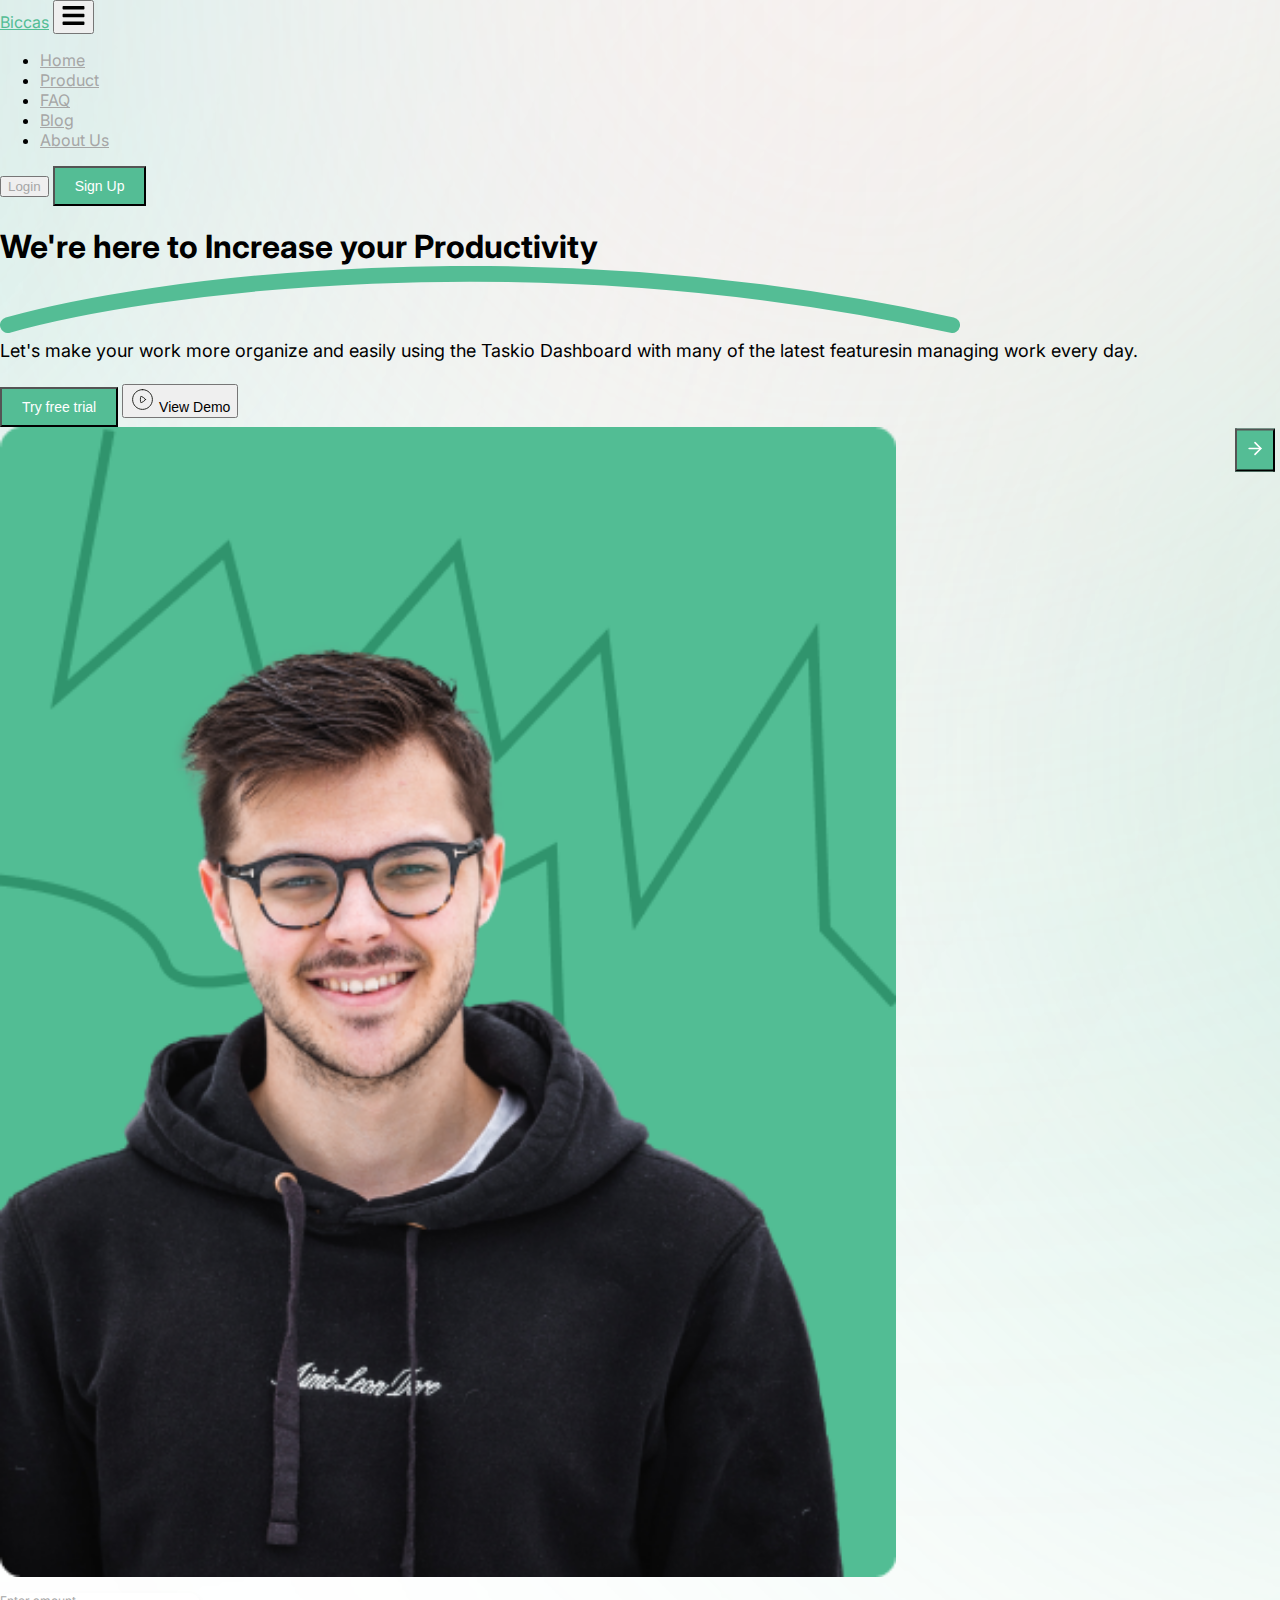
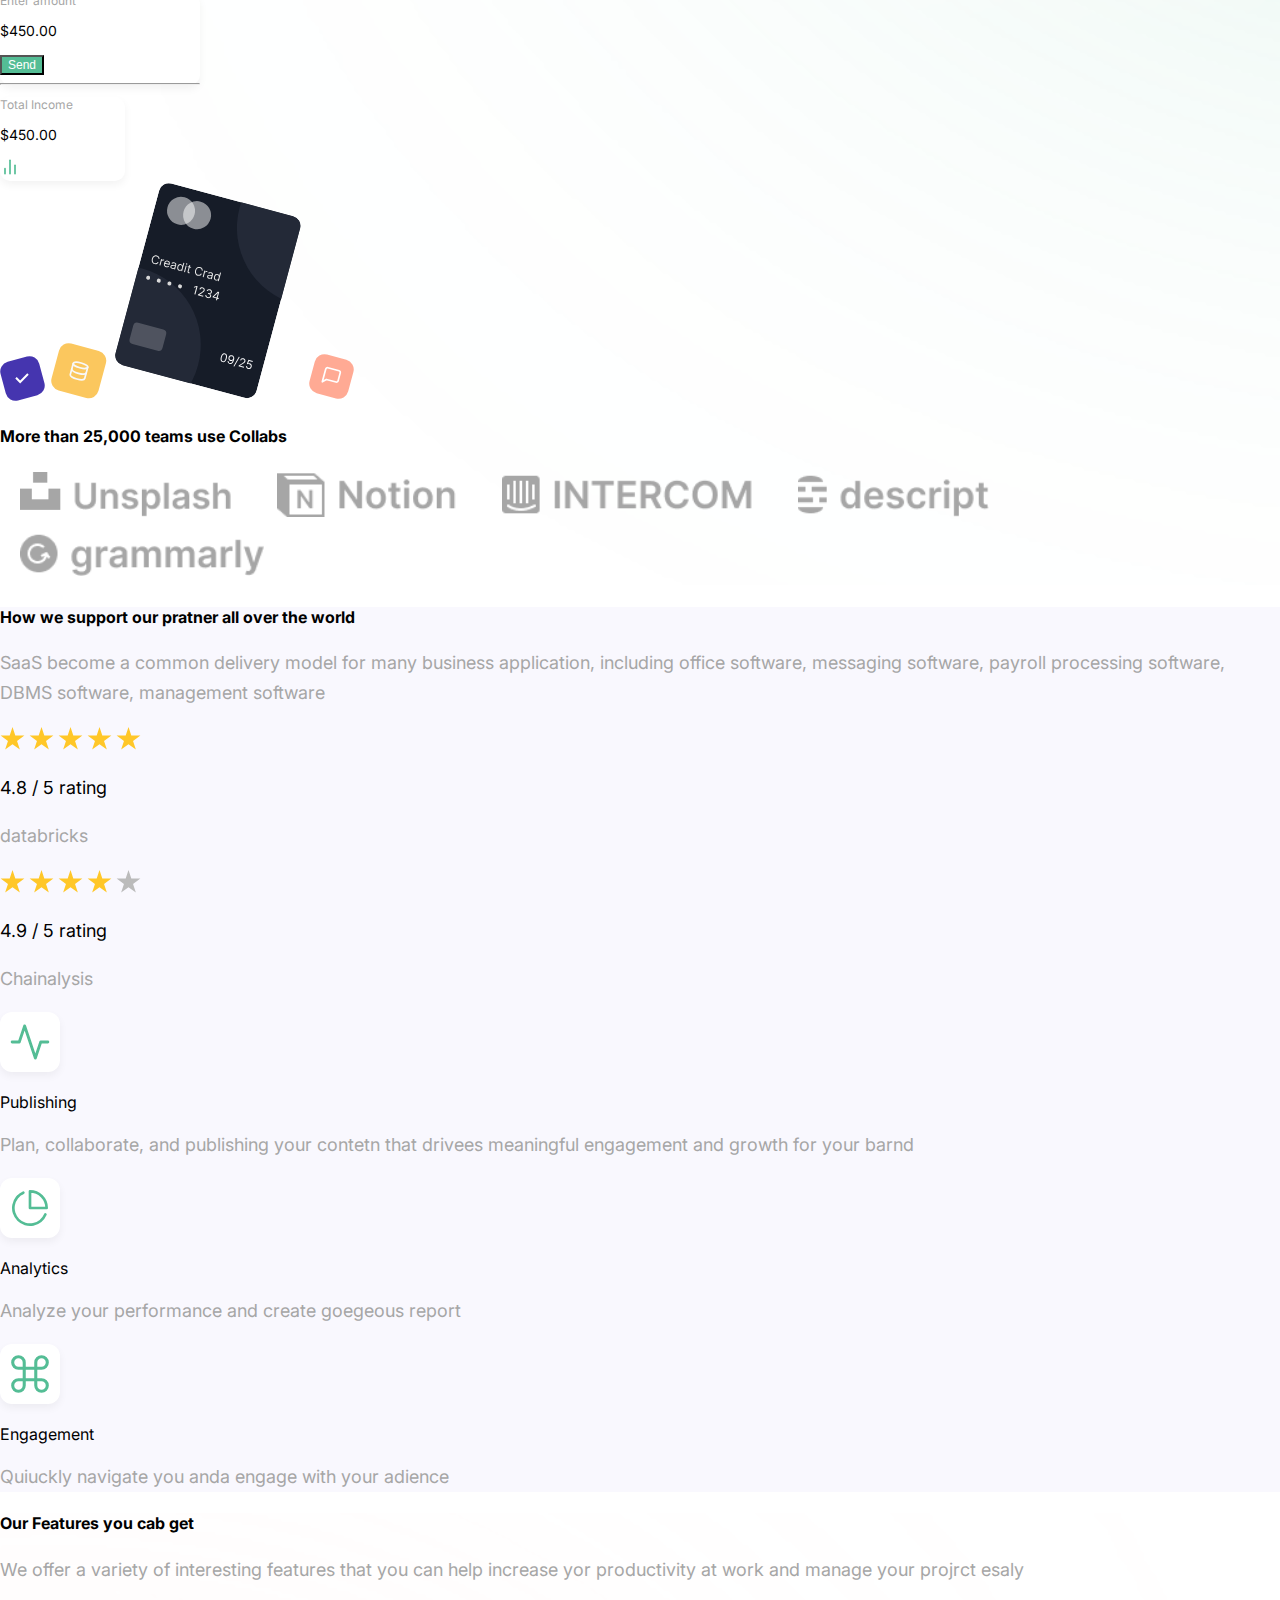
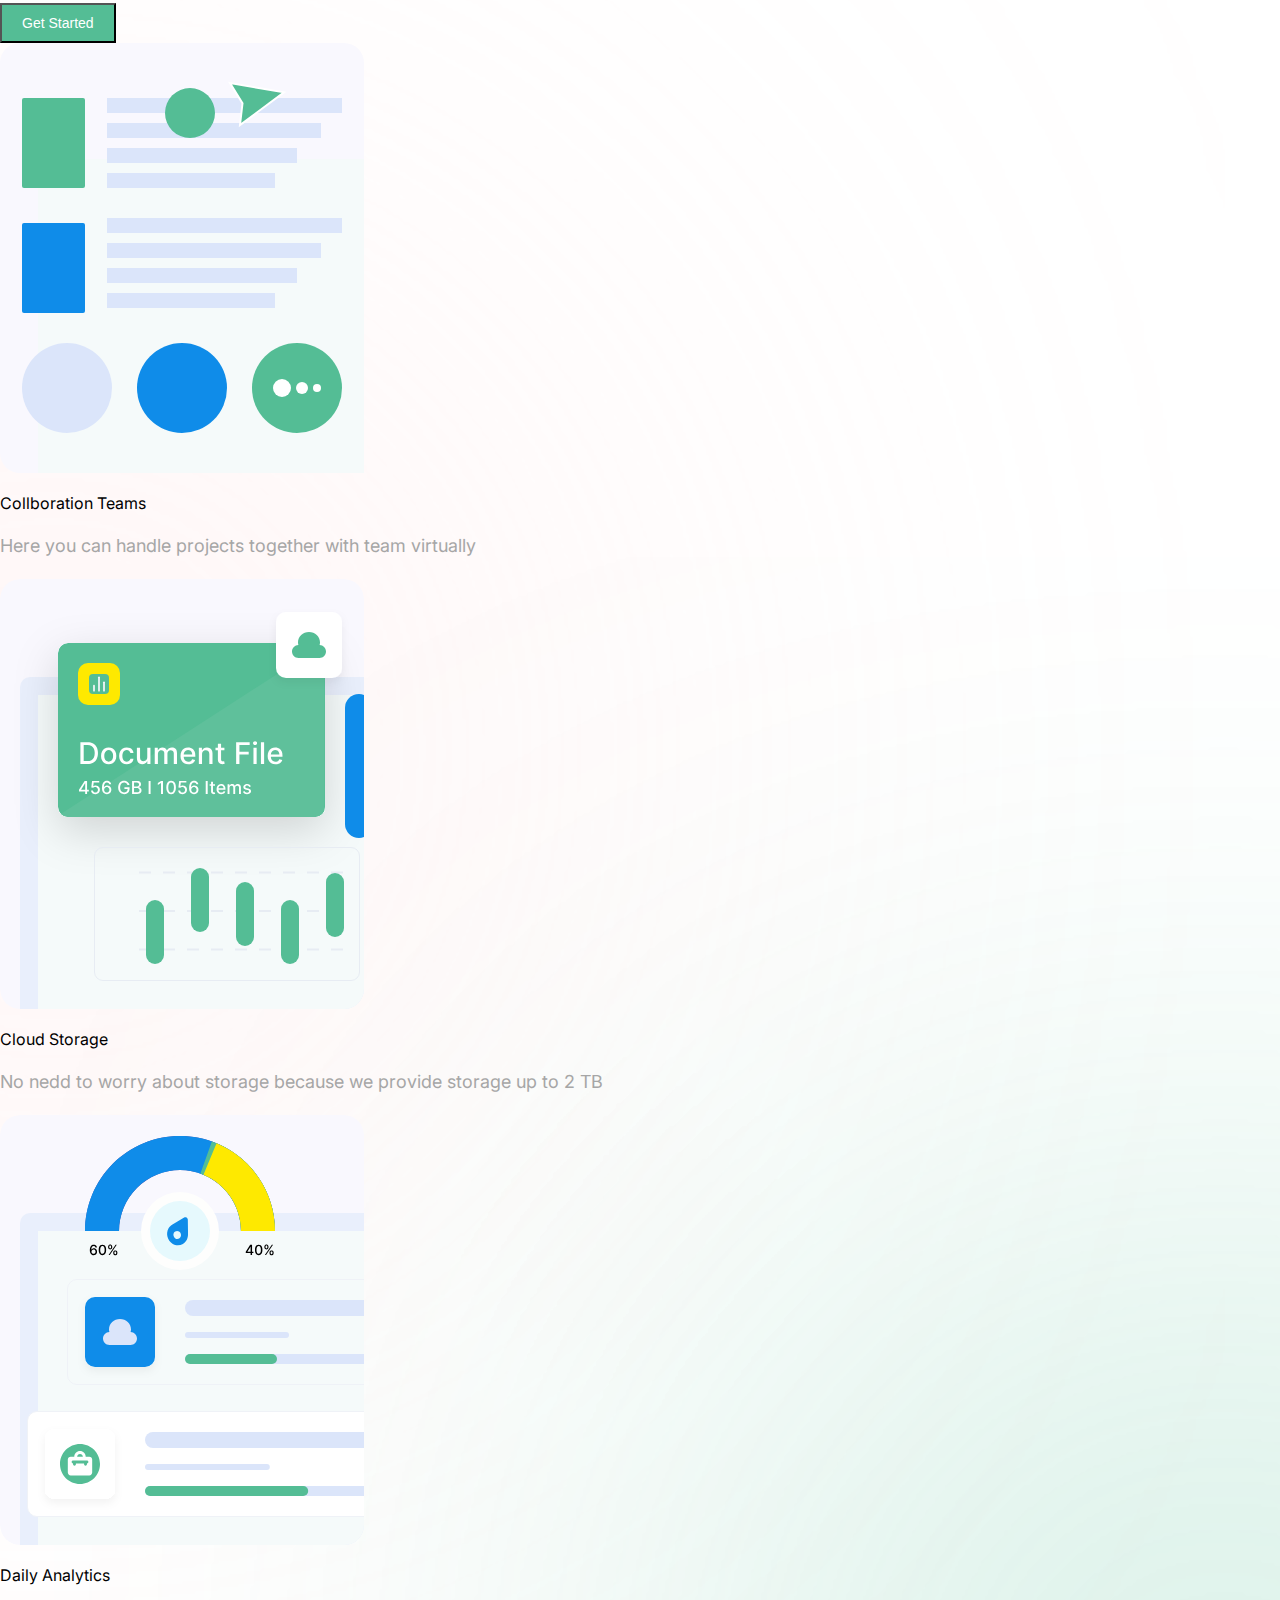
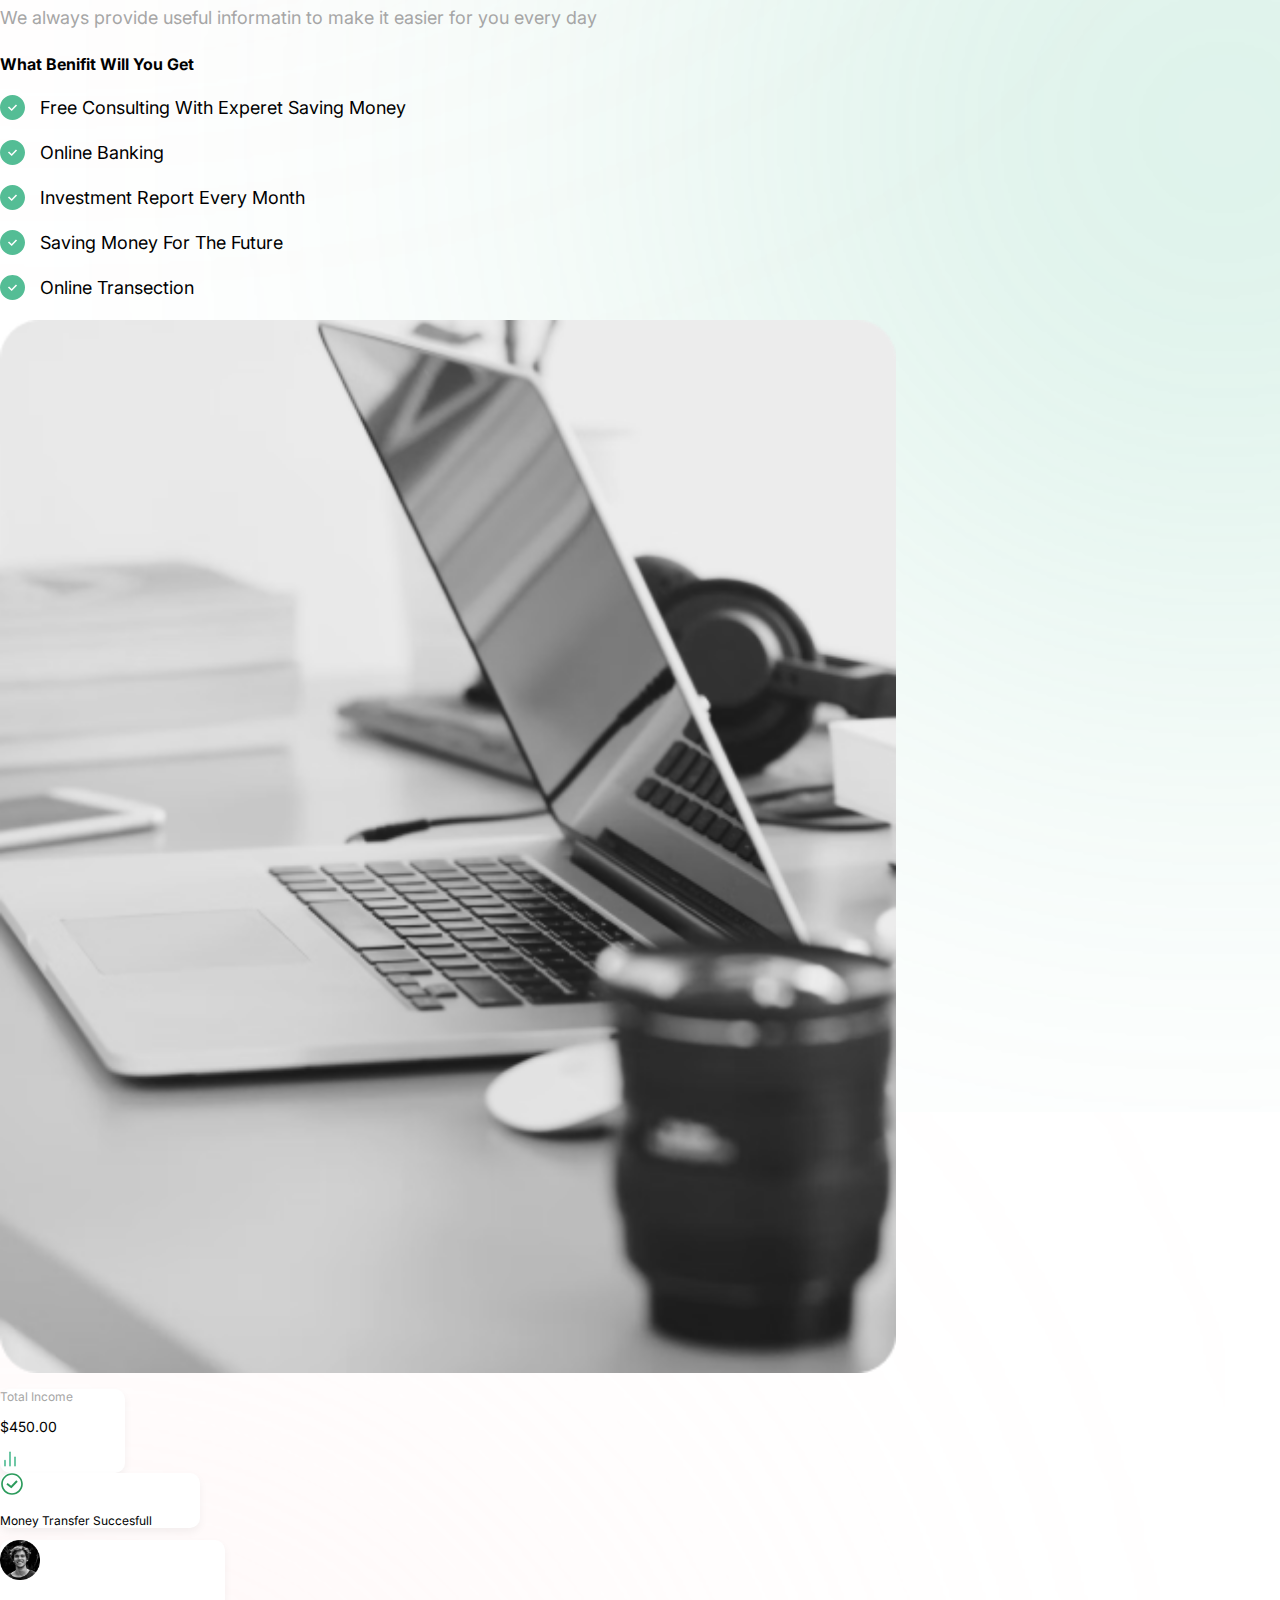
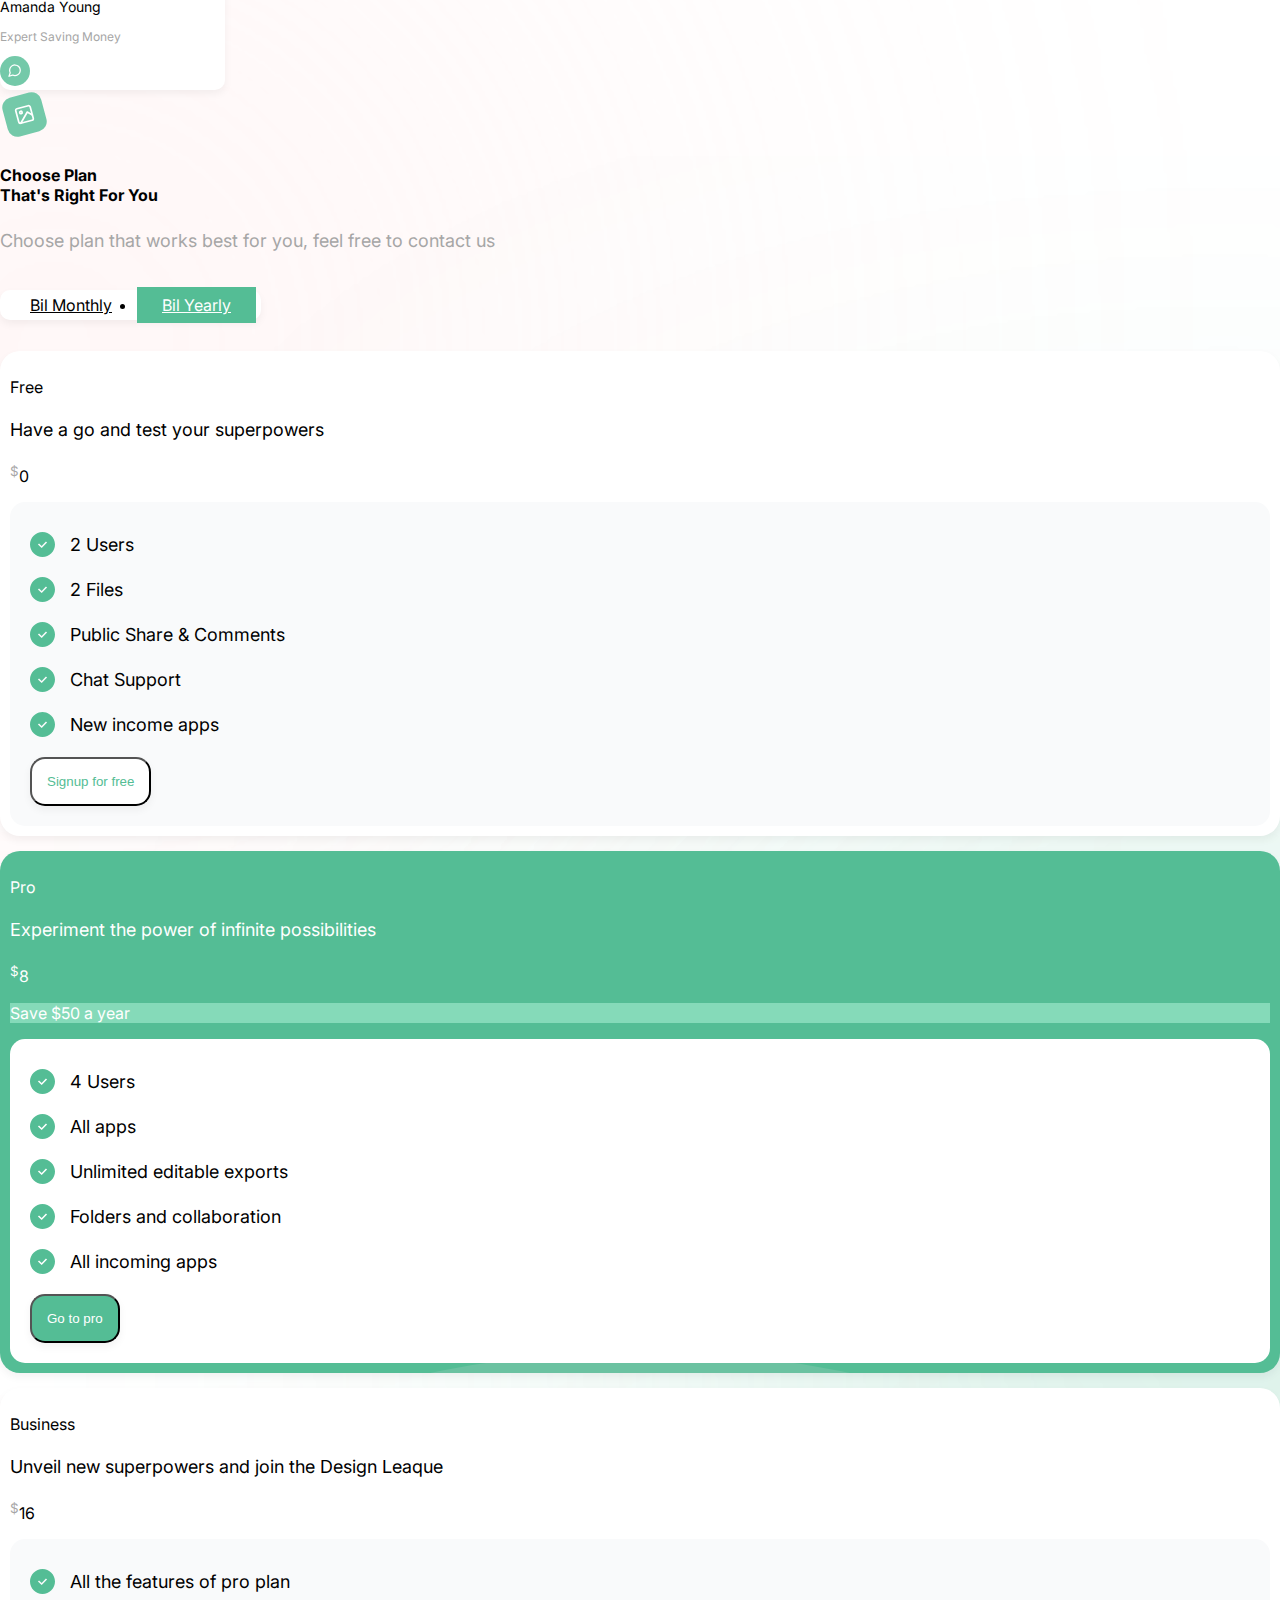
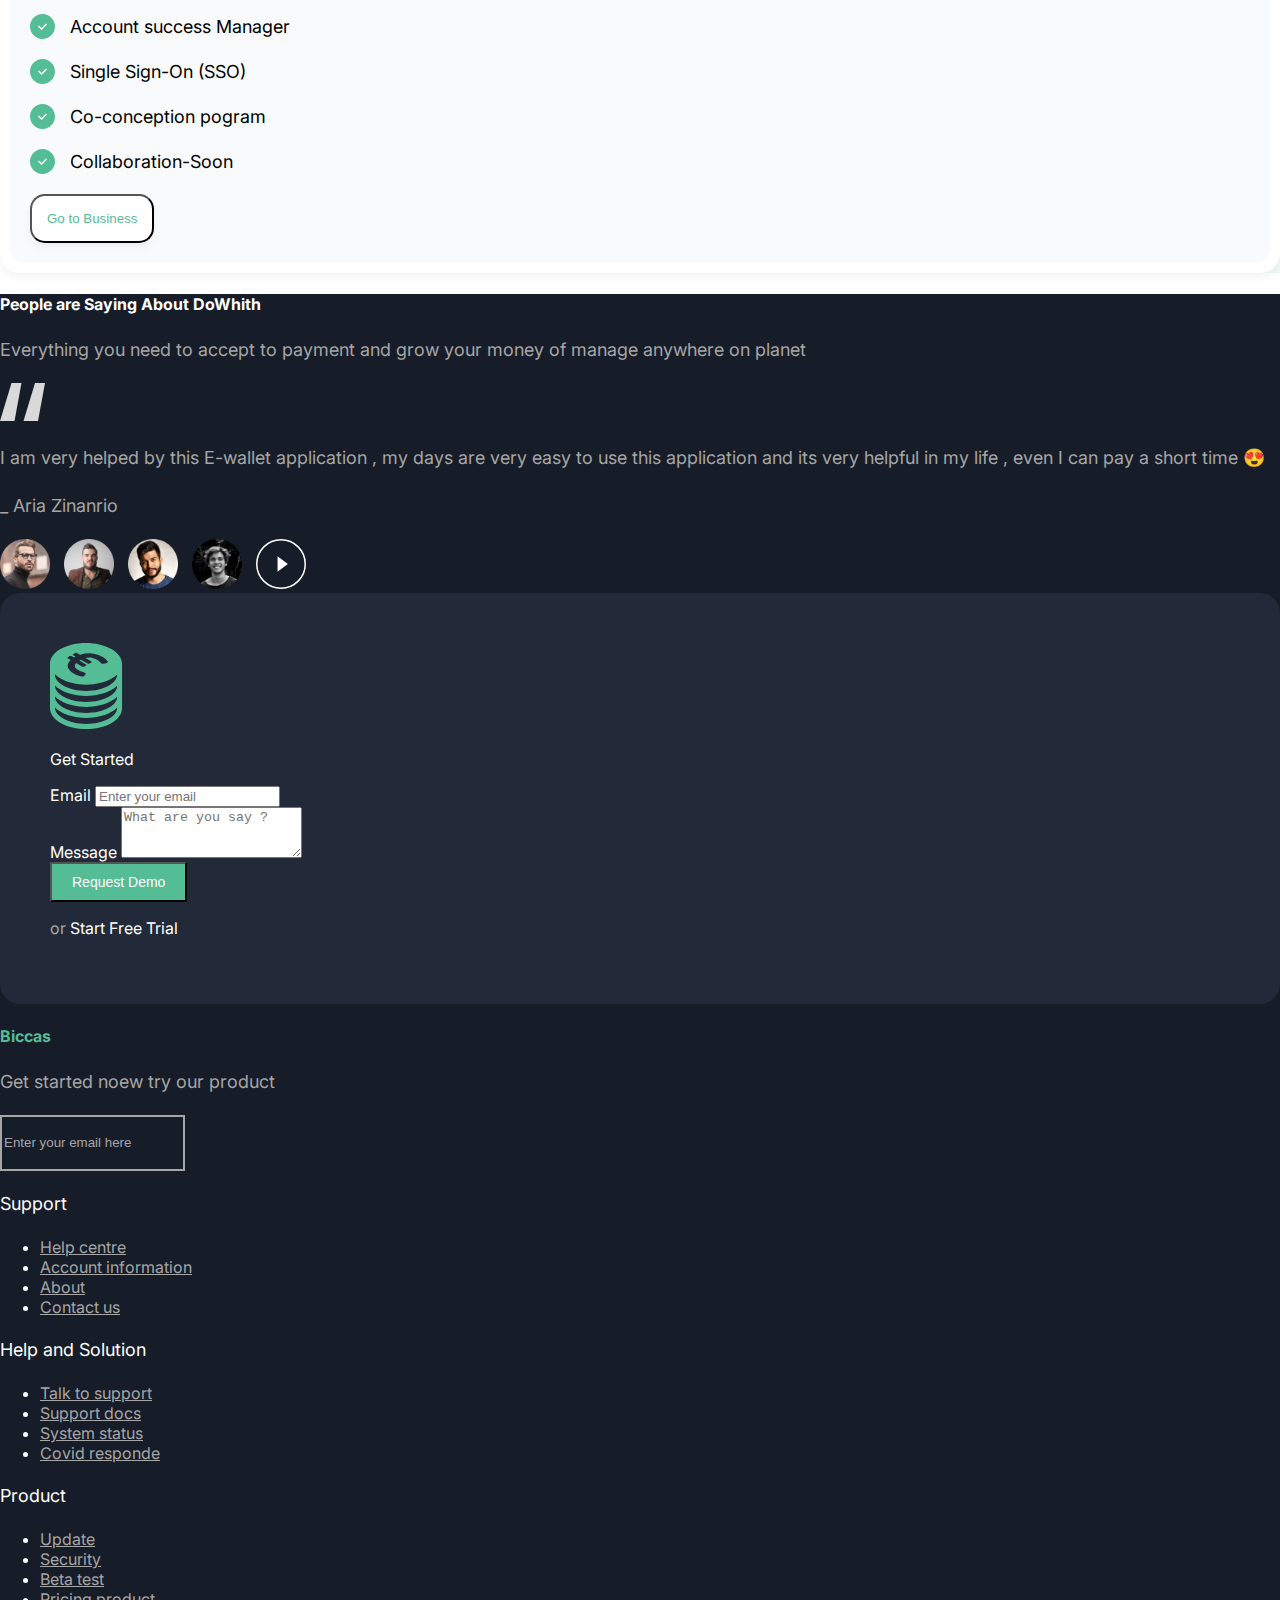
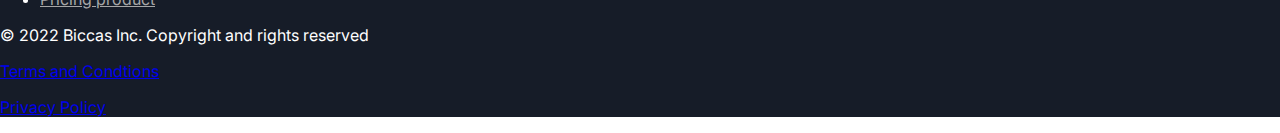
<file: Biccas/index.html>
<!doctype html>
<html lang="en">

<head>
    <meta charset="utf-8">
    <meta name="viewport" content="width=device-width, initial-scale=1">
    <title>Biccas (Home)</title>
    <link href="https://cdn.jsdelivr.net/npm/bootstrap@5.3.1/dist/css/bootstrap.min.css" rel="stylesheet"
        integrity="sha384-4bw+/aepP/YC94hEpVNVgiZdgIC5+VKNBQNGCHeKRQN+PtmoHDEXuppvnDJzQIu9" crossorigin="anonymous">
    <link rel="preconnect" href="https://fonts.googleapis.com">
    <link rel="preconnect" href="https://fonts.gstatic.com" crossorigin>
    <link href="https://fonts.googleapis.com/css2?family=Inter&display=swap" rel="stylesheet">
    <link href="css/style.css" rel="stylesheet">
</head>

<body>
    <div class="header-bg">
        <header class="pb-3 mb-4">
            <nav class="navbar navbar-expand-lg">
                <div class="container">
                    <a href="#" class="text-decoration-none display-5 lh-sm fw-bold logo">Biccas</a>
                    <button class="navbar-toggler border-0" type="button" data-bs-toggle="collapse"
                        data-bs-target="#navbarSupportedContent" aria-controls="navbarSupportedContent"
                        aria-expanded="false" aria-label="Toggle navigation">
                        <img src="./images/icons/menu_bar.svg" alt="" />
                    </button>
                    <div class="collapse navbar-collapse" id="navbarSupportedContent">
                        <ul class="navbar-nav mx-auto mb-2 mb-lg-0">
                            <li class="nav-item">
                                <a class="nav-link active" aria-current="page" href="index.html">Home</a>
                            </li>
                            <li class="nav-item">
                                <a class="nav-link" href="Product.html">Product</a>
                            </li>
                            <li class="nav-item">
                                <a class="nav-link" href="FAQ.html">FAQ</a>
                            </li>
                            <li class="nav-item">
                                <a class="nav-link" href="Blog.html">Blog</a>
                            </li>
                            <li class="nav-item">
                                <a class="nav-link" href="About Us.html">About Us</a>
                            </li>
                        </ul>
                        <form class="d-flex" role="search">
                            <button class="btn text-gray-color">Login</button>
                            <button class="btn btn-main p-2">Sign Up</button>
                        </form>
                    </div>
                </div>
            </nav>
        </header>

        <div class="container pb-3 mb-4">
            <div class="row">
                <div class="col-md-6 mt-5 text-center-md">
                    <h1 class="display-4 lh-sm fw-bold hero-section-heading">We&#39;re here to Increase your Productivity
                    </h1>
                    <p class="p">Let's make your work more organize and easily using the Taskio
                        Dashboard with many of the latest featuresin managing work every day.</p>
                    <button class="btn btn-main rounded-pill" type="button">Try free trial</button>
                    <button class="btn fs-6" type="button"><img src="./images/icons/play.svg" class="icons" alt="" />
                        View Demo</button>
                </div>
                <div class="col-md-6 text-end position-relative mt-5">
                    <img src="./images/heroSectionImg.png" class="heroSectionImg" />
                    <div class="avatar-card p-2 position-absolute" style="top: 5%; left: 5%;">
                        <div class="d-flex align-items-center justify-content-between">
                            <div class="fs-6 priceDetails">
                                <p class="card-text text-gray-color mb-2 text-start">Enter amount</p>
                                <p class="card-amt mb-0 fw-bold text-start">$450.00</p>
                            </div>
                            <div class="card-button">
                                <button class="btn rounded-pill px-3 py-1">Send</button>
                            </div>
                        </div>
                        <hr class="mt-1 mb-0" />
                    </div>
                    <div class="avatar-card p-2 position-absolute" style="width: 125px; bottom: 10%; left: 15%;">
                        <div class="d-flex align-items-end justify-content-between">
                            <div class="fs-6 priceDetails">
                                <p class="card-text text-gray-color mb-2 text-start">Total Income</p>
                                <p class="card-amt mb-0 fw-bold  text-start">$450.00</p>
                            </div>
                            <div class="card-button">
                                <img src="./images/icons/bar_graphy.svg" alt="" />
                            </div>
                        </div>
                    </div>
                    <img src="./images/icons/checkwithBg.svg" class="position-absolute" style="top: 30%; left: 20%;" alt="" />
                    <img src="./images/icons/DBwithbg.svg" class="position-absolute" style="top: 10%; right: -2%;" alt="" />
                    <img src="./images/icons/creditCard.svg" class="position-absolute creditCardImg" style="bottom: 5%; right: -10%;" alt="" />
                    <img src="./images/icons/msgwithBG.svg" class="position-absolute" style="bottom: -8%; left: 65%;" alt="" />
                </div>
            </div>
        </div>

        <div class="container mt-5 py-5">
            <h4 class="fs-2 fw-bold text-center">More than 25,000 teams use Collabs</h4>
            <div class="d-flex flex-wrap justify-content-center mt-4">
                <img src="./images/unsplash.png" class="client-logo" alt="" />
                <img src="./images/notion.png" class="client-logo" alt="" />
                <img src="./images/intercom.png" class="client-logo" alt="" />
                <img src="./images/descript.png" class="client-logo" alt="" />
                <img src="./images/grammarly.png" class="client-logo" alt="" />
            </div>
        </div>
    </div>

    <section class="bg-light-green">
        <div class="container py-5">
            <div class="row">
                <div class="col-md-7">
                    <div class="row">
                        <div class="col-12 mt-3 text-center-md">
                            <h4 class="display-5 lh-sm fw-bold pe-2">How we support our pratner all over the world</h4>
                            <p class="p mt-4 text-gray-color">
                                SaaS become a common delivery model for many business application, including office
                                software, messaging software, payroll processing software, DBMS software, management
                                software
                            </p>
                        </div>
                        <div class="col-6 mt-4 mb-5 text-center-md">
                            <div class="d-flex flex-wrap justify-content-center-md">
                                <img src="./images/icons/full_star.svg" class="icons" alt="" />
                                <img src="./images/icons/full_star.svg" class="icons" alt="" />
                                <img src="./images/icons/full_star.svg" class="icons" alt="" />
                                <img src="./images/icons/full_star.svg" class="icons" alt="" />
                                <img src="./images/icons/full_star.svg" class="icons" alt="" />
                            </div>
                            <p class="p my-2"><span class="fw-bold">4.8</span> / 5 rating</p>
                            <p class="p fw-bold text-gray-color">databricks</p>
                        </div>
                        <div class="col-6 mt-4 mb-5 text-center-md">
                            <div class="d-flex flex-wrap justify-content-center-md">
                                <img src="./images/icons/full_star.svg" class="icons" alt="" />
                                <img src="./images/icons/full_star.svg" class="icons" alt="" />
                                <img src="./images/icons/full_star.svg" class="icons" alt="" />
                                <img src="./images/icons/full_star.svg" class="icons" alt="" />
                                <img src="./images/icons/no_star.svg" class="icons" alt="" />
                            </div>
                            <p class="p my-2"><span class="fw-bold">4.9</span> / 5 rating</p>
                            <p class="p fw-bold text-gray-color">Chainalysis</p>
                        </div>
                    </div>
                </div>
                <div class="col-md">
                    <div class="d-flex my-3">
                        <div class="flex-shrink-0">
                            <img src="./images/icons/publish.svg" class="icon-container" alt="">
                        </div>
                        <div class="flex-grow-1 ms-3">
                            <p class="fs-4 fw-bold mb-2">Publishing</p>
                            <p class="p text-gray-color">Plan, collaborate, and publishing your contetn that drivees
                                meaningful engagement and growth for your barnd</p>
                        </div>
                    </div>
                    <div class="d-flex my-3">
                        <div class="flex-shrink-0">
                            <img src="./images/icons/analytics.svg" class="icon-container" alt="">
                        </div>
                        <div class="flex-grow-1 ms-3">
                            <p class="fs-4 fw-bold mb-2">Analytics</p>
                            <p class="p text-gray-color">Analyze your performance and create goegeous report</p>
                        </div>
                    </div>
                    <div class="d-flex my-3">
                        <div class="flex-shrink-0">
                            <img src="./images/icons/engagement.svg" class="icon-container" alt="">
                        </div>
                        <div class="flex-grow-1 ms-3">
                            <p class="fs-4 fw-bold mb-2">Engagement</p>
                            <p class="p text-gray-color">Quiuckly navigate you anda engage with your adience</p>
                        </div>
                    </div>
                </div>
            </div>
        </div>
    </section>

    <section class="details-bgColor  overflow-x-hidden">
        <div class="container py-5">
            <div class="row align-items-center">
                <div class="col-md-4">
                    <h4 class="display-5 lh-sm fw-bold pe-2 text-center-md">Our Features you cab get</h4>
                </div>
                <div class="col-md text-center-md">
                    <div class="d-flex align-items-center flex-wrap-md justify-content-center-md">
                        <div class="flex-grow-1 ms-3">
                            <p class="p text-gray-color">We offer a variety of interesting features that you can help
                                increase yor productivity at work and manage your projrct esaly</p>
                        </div>
                        <div class="flex-shrink-0">
                            <button class="btn btn-main rounded-pill" type="button">Get Started</button>
                        </div>
                    </div>
                </div>
            </div>
            <div class="row py-5">
                <div class="col-md-4 mt-4 text-center-md">
                    <img src="./images/team.svg" class="w-100 rounded-4" alt="" />
                    <p class="fs-4 fw-bold mt-3 mb-1">Collboration Teams</p>
                    <p class="p text-gray-color">Here you can handle projects together with team virtually</p>
                </div>
                <div class="col-md-4 mt-4 text-center-md">
                    <img src="./images/storage.svg" class="w-100 rounded-4" alt="" />
                    <p class="fs-4 fw-bold mt-3 mb-1">Cloud Storage</p>
                    <p class="p text-gray-color">No nedd to worry about storage because we provide storage up to 2 TB
                    </p>
                </div>
                <div class="col-md-4 mt-4 text-center-md">
                    <img src="./images/daily_analytics.svg" class="w-100 rounded-4" alt="" />
                    <p class="fs-4 fw-bold mt-3 mb-1">Daily Analytics</p>
                    <p class="p text-gray-color">We always provide useful informatin to make it easier for you every day
                    </p>
                </div>
            </div>
            <div class="row position-relative py-5">
                <div class="col-md-6">
                    <h4 class="display-5 lh-sm fw-bold text-center-md">What Benifit Will You Get</h4>
                    <ul class="benifitsList">
                        <li class="p">Free Consulting With Experet Saving Money</li>
                        <li class="p">Online Banking</li>
                        <li class="p">Investment Report Every Month</li>
                        <li class="p">Saving Money For The Future</li>
                        <li class="p">Online Transection</li>
                    </ul>
                </div>
                <div class="col-md-6 text-end position-relative">
                    <img src="./images/laptop_img.png" class="heroSectionImg" />
                    <div class="avatar-card p-2 position-absolute" style="width: 125px; top: 30%; right: -5%;">
                        <div class="d-flex align-items-end justify-content-between">
                            <div class="fs-6 priceDetails">
                                <p class="card-text text-gray-color mb-2 text-start">Total Income</p>
                                <p class="card-amt mb-0 fw-bold  text-start">$450.00</p>
                            </div>
                            <div class="card-button">
                                <img src="./images/icons/bar_graphy.svg" alt="" />
                            </div>
                        </div>
                    </div>
                    <div class="avatar-card p-2 position-absolute" style="width: 200px; bottom: -5%; left: 10%;">
                        <div class="d-flex align-items-center">
                            <img src="./images/icons/circlewithcheck.svg" alt="" />
                            <p class="card-text mb-0 ms-1 text-start">Money Transfer Succesfull</p>
                        </div>
                    </div>
                    <div class="avatar-card p-2 position-absolute" style="width: 225px; top: 5%; left: 5%;">
                        <div class="d-flex align-items-center justify-content-evenly">
                            <img src="./images/user4.png" class="rounded-circle" style="width: 40px; height: 40px;" alt="" />
                            <div class="fs-6 priceDetails">
                                <p class="card-amt mb-2 fw-bold text-start">Amanda Young</p>
                                <p class="card-text text-gray-color mb-0 text-start">Expert Saving Money</p>
                            </div>
                            <img src="./images/icons/textmsgBG.svg" style="width: 30px; height: 30px;" alt="" />
                        </div>
                    </div>
                    <img src="./images/icons/picturewithBG.svg" class="position-absolute" style="top: 35%; left: 10%" alt="" />
                </div>
            </div>
            <div class="py-5">
                <h4 class="display-5 lh-sm fw-bold text-center">Choose Plan <br> That&#39;s Right For You</h4>
                <p class="p mt-4 text-center text-gray-color">
                    Choose plan that works best for you, feel free to contact us
                </p>
                <div class="d-flex justify-content-center">
                    <ul class="nav nav-pills planTab">
                        <li class="nav-item">
                            <a class="nav-link" href="#">Bil Monthly</a>
                        </li>
                        <li class="nav-item">
                            <a class="nav-link active" href="#">Bil Yearly</a>
                        </li>
                    </ul>
                </div>
                <div class="row align-items-center py-5">
                    <div class="col-md-4">
                        <div class="planCards">
                            <div class="text-center">
                                <p class="fs-4 fw-bold mt-3 mb-1 text-center">Free</p>
                                <p class="p text-center">Have a go and test your superpowers</p>
                                <p class="fs-1 fw-bold"><sup class="fs-5 text-gray-color">$</sup>0</p>
                            </div>
                            <div class="planCardinBG">
                                <ul class="benifitsList">
                                    <li class="p">2 Users</li>
                                    <li class="p">2 Files</li>
                                    <li class="p">Public Share & Comments</li>
                                    <li class="p">Chat Support</li>
                                    <li class="p">New income apps</li>
                                </ul>
                                <button class="btn w-100" type="button">Signup for free</button>
                            </div>
                        </div>
                    </div>
                    <div class="col-md-4">
                        <div class="planCards active">
                            <div class="text-center">
                                <p class="fs-4 fw-bold mt-3 mb-1">Pro</p>
                                <p class="p">Experiment the power of infinite possibilities</p>
                                <p class="fs-1 fw-bold"><sup class="fs-5">$</sup>8</p>
                                <p class="btn" style="background-color: #85DAB9; color: #fff;">Save $50 a year</p>
                            </div>
                            <div class="planCardinBG">
                                <ul class="benifitsList">
                                    <li class="p">4 Users</li>
                                    <li class="p">All apps</li>
                                    <li class="p">Unlimited editable exports</li>
                                    <li class="p">Folders and collaboration</li>
                                    <li class="p">All incoming apps</li>
                                </ul>
                                <button class="btn w-100" type="button">Go to pro</button>
                            </div>
                        </div>
                    </div>
                    <div class="col-md-4">
                        <div class="planCards">
                            <div class="text-center">
                                <p class="fs-4 fw-bold mt-3 mb-1 text-center">Business</p>
                                <p class="p text-center">Unveil new superpowers and join the Design Leaque</p>
                                <p class="fs-1 fw-bold"><sup class="fs-5 text-gray-color">$</sup>16</p>
                            </div>
                            <div class="planCardinBG">
                                <ul class="benifitsList">
                                    <li class="p">All the features of pro plan</li>
                                    <li class="p">Account success Manager</li>
                                    <li class="p">Single Sign-On (SSO)</li>
                                    <li class="p">Co-conception pogram</li>
                                    <li class="p">Collaboration-Soon</li>
                                </ul>
                                <button class="btn w-100" type="button">Go to Business</button>
                            </div>
                        </div>
                    </div>
                </div>
            </div>
        </div>
    </section>

    <footer class="pt-3 footer-bg">
        <div class="container">
            <div class="row py-5">
                <div class="col-md-6 mt-5 text-center-md">
                    <h4 class="display-5 lh-sm fw-bold">People are Saying About DoWhith</h4>
                    <p class="p mt-4 text-gray-color">
                        Everything you need to accept to payment and grow your money of manage anywhere on planet
                    </p>
                    <div class="review">
                        <img src="./images/icons/quotes.svg" class="d-block mx-auto-md" />
                        <p class="p mt-4 text-gray-color">I am very helped by this E-wallet application , my days are
                            very easy to use this application and its very helpful in my life , even I can pay a short time 😍</p>
                        <p class="p mt-5 text-gray-color">_ Aria Zinanrio</p>
                        <div class="d-flex flex-wrap reviewImg justify-content-center-md">
                            <img src="./images/user1.png" alt="" />
                            <img src="./images/user2.png" alt="" />
                            <img src="./images/user3.png" alt="" />
                            <img src="./images/user4.png" alt="" />
                            <img src="./images/icons/light_play.svg" alt="" />
                        </div>
                    </div>
                </div>
                <div class="col-md-6 mt-5">
                    <div class="formBox">
                        <img src="./images/icons/formLogo.svg" class="d-block mx-auto" alt="" />
                        <p class="fs-4 fw-bold mt-3 mb-1 text-center">Get Started</p>
                        <form>
                            <div class="mb-3">
                                <label for="exampleInputEmail1" class="form-label">Email</label>
                                <input type="email" class="form-control" id="exampleInputEmail1"
                                    placeholder="Enter your email">
                            </div>
                            <div class="mb-3">
                                <label for="exampleFormControlTextarea1" class="form-label">Message</label>
                                <textarea class="form-control" id="exampleFormControlTextarea1" rows="3"
                                    placeholder="What are you say ?"></textarea>
                            </div>
                            <button type="submit" class="btn btn-main w-100">Request Demo</button>
                            <p class="text-end"><span class="text-gray-color">or</span> Start Free Trial</p>
                        </form>
                    </div>
                </div>
            </div>
            <div class="row pt-5 pb-2">
                <div class="col-md-6">
                    <h4 class="display-5 lh-sm fw-bold logo">Biccas</h4>
                    <p class="p text-gray-color">Get started noew try our product</p>
                    <form>
                        <div class="position-relative inputwithButton">
                            <input type="email" class="form-control rounded-pill" placeholder="Enter your email here">
                            <button class="btn btn-main rounded-circle" type="button">
                                <img src="./images/icons/arrow.svg" alt="" />
                            </button>
                        </div>
                    </form>
                </div>
                <div class="col-md-6">
                    <div class="row">
                        <div class="col-md-4 mt-4">
                            <p class="p">Support</p>
                            <ul class="navbar-nav">
                                <li class="nav-item">
                                    <a class="nav-link px-0 py-1 text-gray-color" aria-current="page" href="#">Help
                                        centre</a>
                                </li>
                                <li class="nav-item">
                                    <a class="nav-link px-0 py-1 text-gray-color" aria-current="page" href="#">Account
                                        information</a>
                                </li>
                                <li class="nav-item">
                                    <a class="nav-link px-0 py-1 text-gray-color" aria-current="page" href="#">About</a>
                                </li>
                                <li class="nav-item">
                                    <a class="nav-link px-0 py-1 text-gray-color" aria-current="page" href="#">Contact
                                        us</a>
                                </li>
                            </ul>
                        </div>
                        <div class="col-md-4 mt-4">
                            <p class="p">Help and Solution</p>
                            <ul class="navbar-nav">
                                <li class="nav-item">
                                    <a class="nav-link px-0 py-1 text-gray-color" aria-current="page" href="#">Talk to
                                        support</a>
                                </li>
                                <li class="nav-item">
                                    <a class="nav-link px-0 py-1 text-gray-color" aria-current="page" href="#">Support
                                        docs</a>
                                </li>
                                <li class="nav-item">
                                    <a class="nav-link px-0 py-1 text-gray-color" aria-current="page" href="#">System
                                        status</a>
                                </li>
                                <li class="nav-item">
                                    <a class="nav-link px-0 py-1 text-gray-color" aria-current="page" href="#">Covid
                                        responde</a>
                                </li>
                            </ul>
                        </div>
                        <div class="col-md-4 mt-4">
                            <p class="p">Product</p>
                            <ul class="navbar-nav">
                                <li class="nav-item">
                                    <a class="nav-link px-0 py-1 text-gray-color" aria-current="page"
                                        href="#">Update</a>
                                </li>
                                <li class="nav-item">
                                    <a class="nav-link px-0 py-1 text-gray-color" aria-current="page"
                                        href="#">Security</a>
                                </li>
                                <li class="nav-item">
                                    <a class="nav-link px-0 py-1 text-gray-color" aria-current="page" href="#">Beta
                                        test</a>
                                </li>
                                <li class="nav-item">
                                    <a class="nav-link px-0 py-1 text-gray-color" aria-current="page" href="#">Pricing
                                        product</a>
                                </li>
                            </ul>
                        </div>
                    </div>
                </div>
            </div>
            <div class="d-flex flex-wrap justify-content-between mt-5">
                <p>&copy; 2022 Biccas Inc. Copyright and rights reserved</p>
                <div class="d-flex">
                    <p><a href="#" class="nav-link">Terms and Condtions</a></p>
                    <p><a href="#" class="nav-link ms-3">Privacy Policy</a></p>
                </div>
            </div>
        </div>
    </footer>

    <script src="https://cdn.jsdelivr.net/npm/bootstrap@5.3.1/dist/js/bootstrap.bundle.min.js"
        integrity="sha384-HwwvtgBNo3bZJJLYd8oVXjrBZt8cqVSpeBNS5n7C8IVInixGAoxmnlMuBnhbgrkm"
        crossorigin="anonymous"></script>
</body>

</html>
</file>
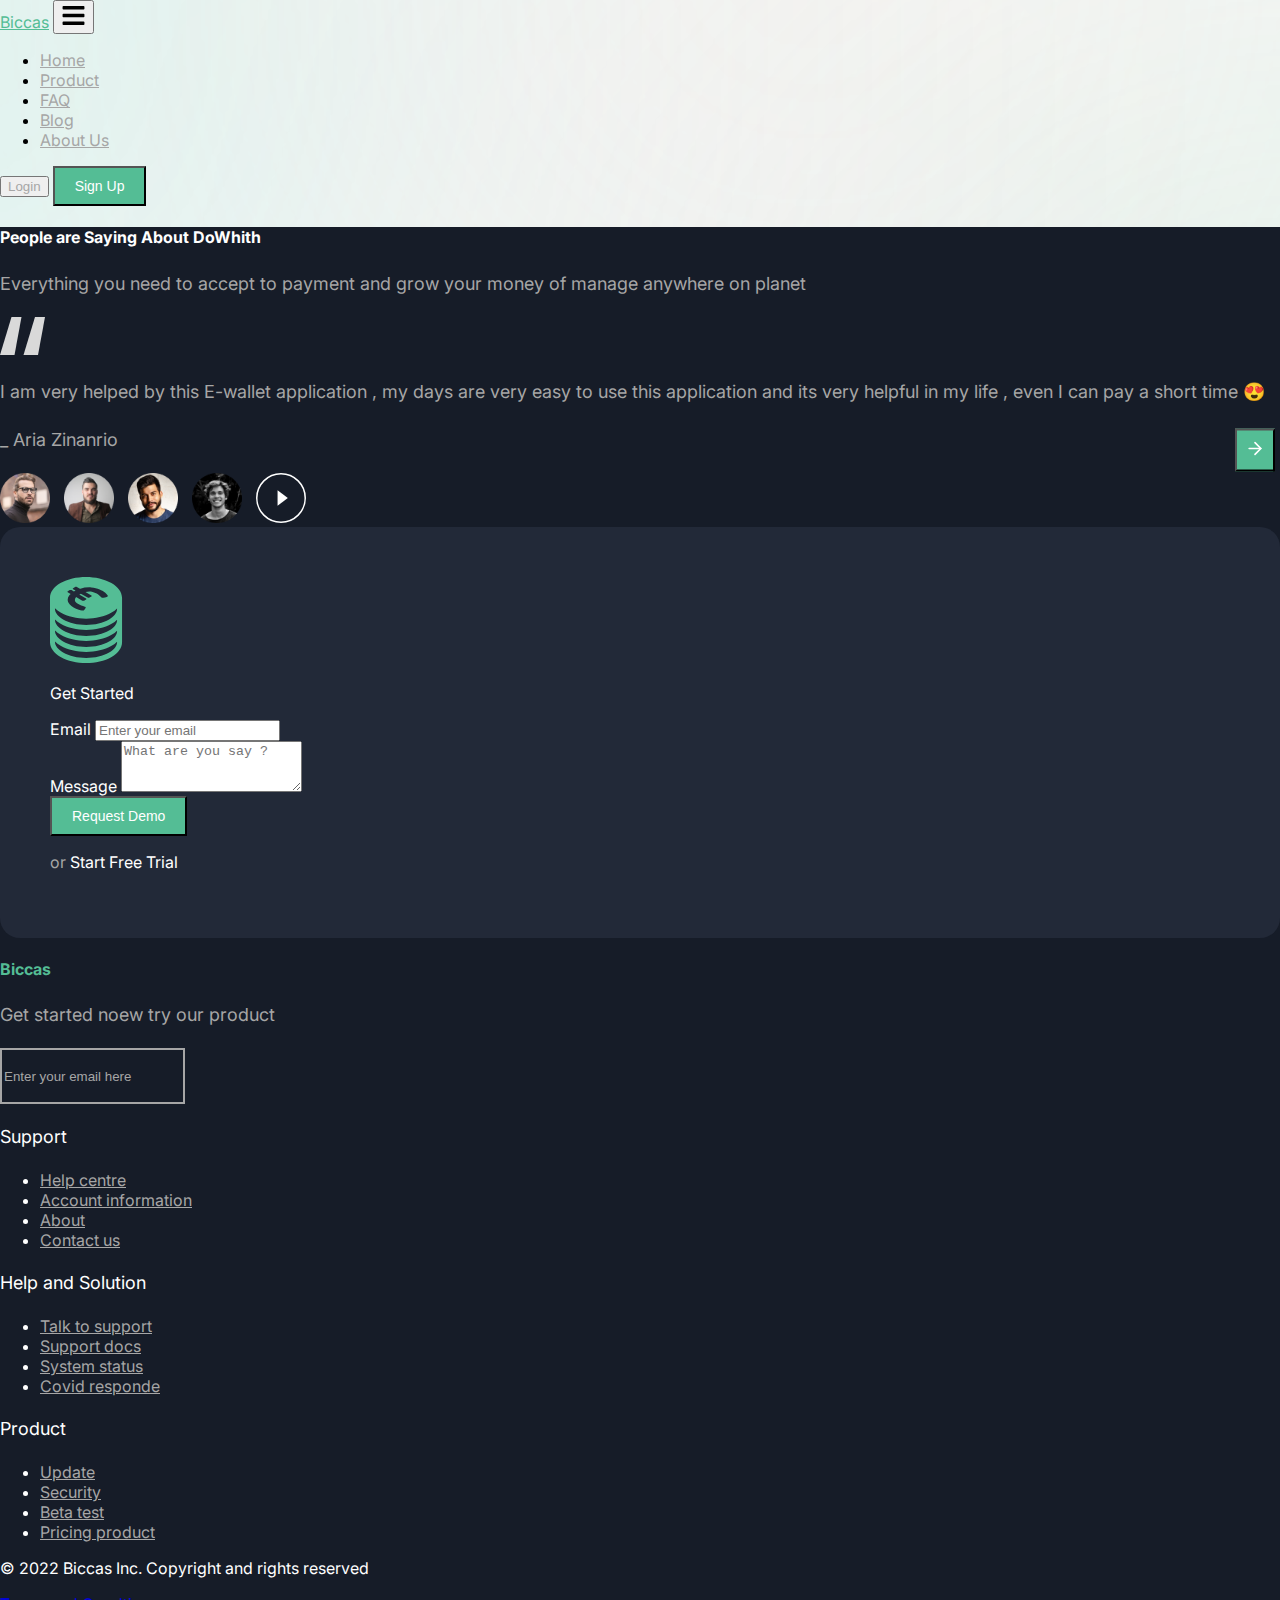
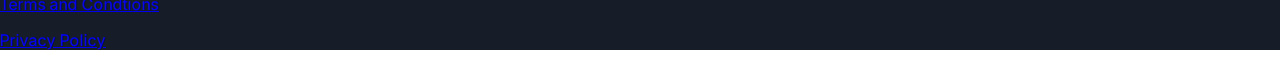
<file: Biccas/Blog.html>
<!doctype html>
<html lang="en">

<head>
    <meta charset="utf-8">
    <meta name="viewport" content="width=device-width, initial-scale=1">
    <title>Biccas (Blog)</title>
    <link href="https://cdn.jsdelivr.net/npm/bootstrap@5.3.1/dist/css/bootstrap.min.css" rel="stylesheet"
        integrity="sha384-4bw+/aepP/YC94hEpVNVgiZdgIC5+VKNBQNGCHeKRQN+PtmoHDEXuppvnDJzQIu9" crossorigin="anonymous">
    <link rel="preconnect" href="https://fonts.googleapis.com">
    <link rel="preconnect" href="https://fonts.gstatic.com" crossorigin>
    <link href="https://fonts.googleapis.com/css2?family=Inter&display=swap" rel="stylesheet">
    <link href="css/style.css" rel="stylesheet">
</head>

<body>
    <div class="header-bg">
        <header class="pb-3 mb-4">
            <nav class="navbar navbar-expand-lg">
                <div class="container">
                    <a href="#" class="text-decoration-none display-5 lh-sm fw-bold logo">Biccas</a>
                    <button class="navbar-toggler border-0" type="button" data-bs-toggle="collapse"
                        data-bs-target="#navbarSupportedContent" aria-controls="navbarSupportedContent"
                        aria-expanded="false" aria-label="Toggle navigation">
                        <img src="./images/icons/menu_bar.svg" alt="" />
                    </button>
                    <div class="collapse navbar-collapse" id="navbarSupportedContent">
                        <ul class="navbar-nav mx-auto mb-2 mb-lg-0">
                            <li class="nav-item">
                                <a class="nav-link active" aria-current="page" href="index.html">Home</a>
                            </li>
                            <li class="nav-item">
                                <a class="nav-link" href="Product.html">Product</a>
                            </li>
                            <li class="nav-item">
                                <a class="nav-link" href="FAQ.html">FAQ</a>
                            </li>
                            <li class="nav-item">
                                <a class="nav-link" href="Blog.html">Blog</a>
                            </li>
                            <li class="nav-item">
                                <a class="nav-link" href="About Us.html">About Us</a>
                            </li>
                        </ul>
                        <form class="d-flex" role="search">
                            <button class="btn text-gray-color">Login</button>
                            <button class="btn btn-main p-2">Sign Up</button>
                        </form>
                    </div>
                </div>
            </nav>
        </header>

        

    <footer class="pt-3 footer-bg">
        <div class="container">
            <div class="row py-5">
                <div class="col-md-6 mt-5 text-center-md">
                    <h4 class="display-5 lh-sm fw-bold">People are Saying About DoWhith</h4>
                    <p class="p mt-4 text-gray-color">
                        Everything you need to accept to payment and grow your money of manage anywhere on planet
                    </p>
                    <div class="review">
                        <img src="./images/icons/quotes.svg" class="d-block mx-auto-md" />
                        <p class="p mt-4 text-gray-color">I am very helped by this E-wallet application , my days are
                            very easy to use this application and its very helpful in my life , even I can pay a short time 😍</p>
                        <p class="p mt-5 text-gray-color">_ Aria Zinanrio</p>
                        <div class="d-flex flex-wrap reviewImg justify-content-center-md">
                            <img src="./images/user1.png" alt="" />
                            <img src="./images/user2.png" alt="" />
                            <img src="./images/user3.png" alt="" />
                            <img src="./images/user4.png" alt="" />
                            <img src="./images/icons/light_play.svg" alt="" />
                        </div>
                    </div>
                </div>
                <div class="col-md-6 mt-5">
                    <div class="formBox">
                        <img src="./images/icons/formLogo.svg" class="d-block mx-auto" alt="" />
                        <p class="fs-4 fw-bold mt-3 mb-1 text-center">Get Started</p>
                        <form>
                            <div class="mb-3">
                                <label for="exampleInputEmail1" class="form-label">Email</label>
                                <input type="email" class="form-control" id="exampleInputEmail1"
                                    placeholder="Enter your email">
                            </div>
                            <div class="mb-3">
                                <label for="exampleFormControlTextarea1" class="form-label">Message</label>
                                <textarea class="form-control" id="exampleFormControlTextarea1" rows="3"
                                    placeholder="What are you say ?"></textarea>
                            </div>
                            <button type="submit" class="btn btn-main w-100">Request Demo</button>
                            <p class="text-end"><span class="text-gray-color">or</span> Start Free Trial</p>
                        </form>
                    </div>
                </div>
            </div>
            <div class="row pt-5 pb-2">
                <div class="col-md-6">
                    <h4 class="display-5 lh-sm fw-bold logo">Biccas</h4>
                    <p class="p text-gray-color">Get started noew try our product</p>
                    <form>
                        <div class="position-relative inputwithButton">
                            <input type="email" class="form-control rounded-pill" placeholder="Enter your email here">
                            <button class="btn btn-main rounded-circle" type="button">
                                <img src="./images/icons/arrow.svg" alt="" />
                            </button>
                        </div>
                    </form>
                </div>
                <div class="col-md-6">
                    <div class="row">
                        <div class="col-md-4 mt-4">
                            <p class="p">Support</p>
                            <ul class="navbar-nav">
                                <li class="nav-item">
                                    <a class="nav-link px-0 py-1 text-gray-color" aria-current="page" href="#">Help
                                        centre</a>
                                </li>
                                <li class="nav-item">
                                    <a class="nav-link px-0 py-1 text-gray-color" aria-current="page" href="#">Account
                                        information</a>
                                </li>
                                <li class="nav-item">
                                    <a class="nav-link px-0 py-1 text-gray-color" aria-current="page" href="#">About</a>
                                </li>
                                <li class="nav-item">
                                    <a class="nav-link px-0 py-1 text-gray-color" aria-current="page" href="#">Contact
                                        us</a>
                                </li>
                            </ul>
                        </div>
                        <div class="col-md-4 mt-4">
                            <p class="p">Help and Solution</p>
                            <ul class="navbar-nav">
                                <li class="nav-item">
                                    <a class="nav-link px-0 py-1 text-gray-color" aria-current="page" href="#">Talk to
                                        support</a>
                                </li>
                                <li class="nav-item">
                                    <a class="nav-link px-0 py-1 text-gray-color" aria-current="page" href="#">Support
                                        docs</a>
                                </li>
                                <li class="nav-item">
                                    <a class="nav-link px-0 py-1 text-gray-color" aria-current="page" href="#">System
                                        status</a>
                                </li>
                                <li class="nav-item">
                                    <a class="nav-link px-0 py-1 text-gray-color" aria-current="page" href="#">Covid
                                        responde</a>
                                </li>
                            </ul>
                        </div>
                        <div class="col-md-4 mt-4">
                            <p class="p">Product</p>
                            <ul class="navbar-nav">
                                <li class="nav-item">
                                    <a class="nav-link px-0 py-1 text-gray-color" aria-current="page"
                                        href="#">Update</a>
                                </li>
                                <li class="nav-item">
                                    <a class="nav-link px-0 py-1 text-gray-color" aria-current="page"
                                        href="#">Security</a>
                                </li>
                                <li class="nav-item">
                                    <a class="nav-link px-0 py-1 text-gray-color" aria-current="page" href="#">Beta
                                        test</a>
                                </li>
                                <li class="nav-item">
                                    <a class="nav-link px-0 py-1 text-gray-color" aria-current="page" href="#">Pricing
                                        product</a>
                                </li>
                            </ul>
                        </div>
                    </div>
                </div>
            </div>
            <div class="d-flex flex-wrap justify-content-between mt-5">
                <p>&copy; 2022 Biccas Inc. Copyright and rights reserved</p>
                <div class="d-flex">
                    <p><a href="#" class="nav-link">Terms and Condtions</a></p>
                    <p><a href="#" class="nav-link ms-3">Privacy Policy</a></p>
                </div>
            </div>
        </div>
    </footer>

    <script src="https://cdn.jsdelivr.net/npm/bootstrap@5.3.1/dist/js/bootstrap.bundle.min.js"
        integrity="sha384-HwwvtgBNo3bZJJLYd8oVXjrBZt8cqVSpeBNS5n7C8IVInixGAoxmnlMuBnhbgrkm"
        crossorigin="anonymous"></script>
</body>

</html>
</file>
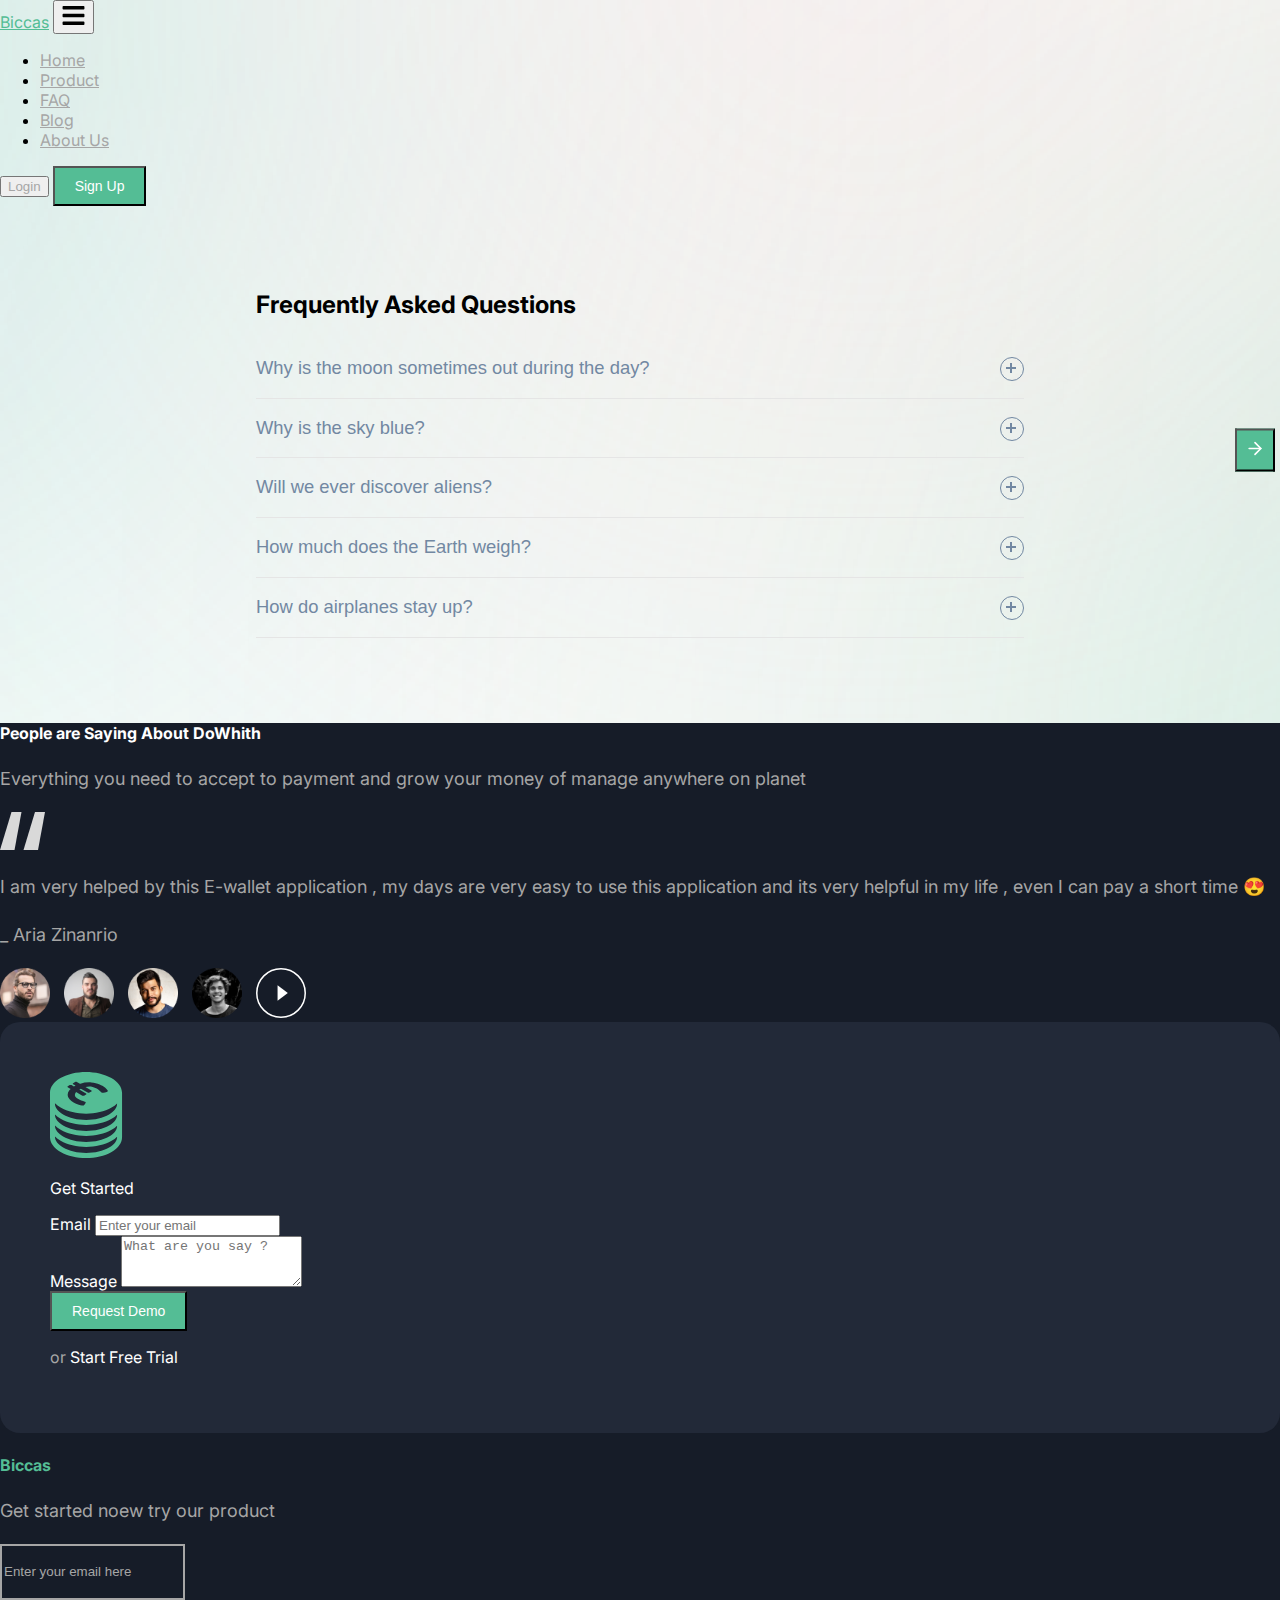
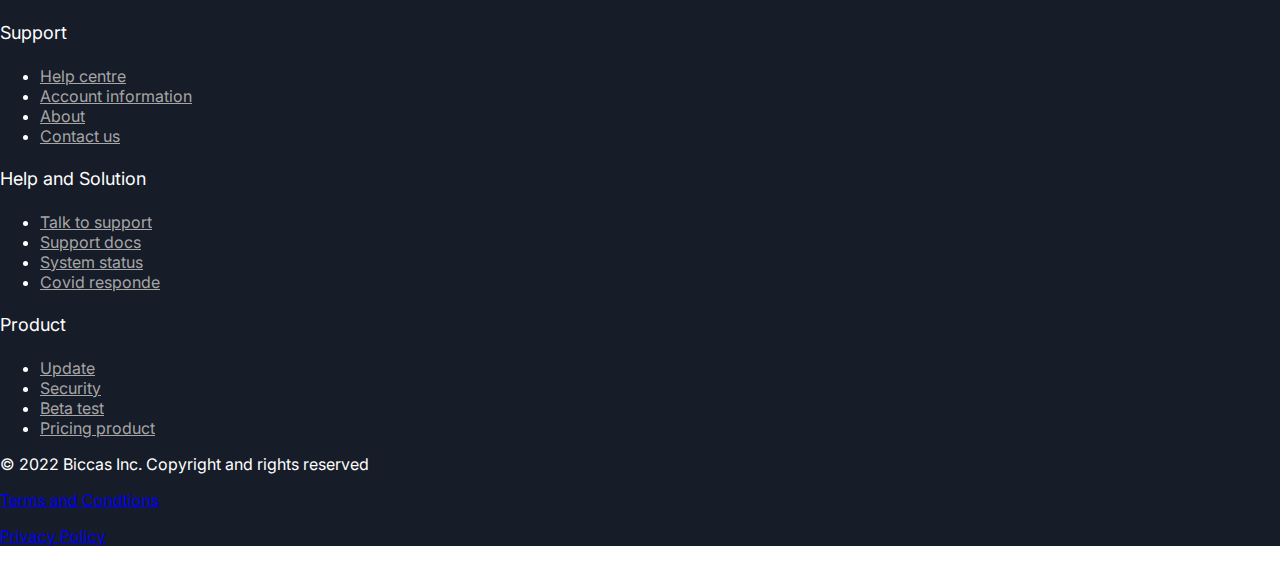
<file: Biccas/FAQ.html>
<!doctype html>
<html lang="en">

<head>
    <meta charset="utf-8">
    <meta name="viewport" content="width=device-width, initial-scale=1">
    <title>Biccas (FAQ)</title>
    <link href="https://cdn.jsdelivr.net/npm/bootstrap@5.3.1/dist/css/bootstrap.min.css" rel="stylesheet"
        integrity="sha384-4bw+/aepP/YC94hEpVNVgiZdgIC5+VKNBQNGCHeKRQN+PtmoHDEXuppvnDJzQIu9" crossorigin="anonymous">
    <link rel="preconnect" href="https://fonts.googleapis.com">
    <link rel="preconnect" href="https://fonts.gstatic.com" crossorigin>
    <link href="https://fonts.googleapis.com/css2?family=Inter&display=swap" rel="stylesheet">
    <link href="css/style.css" rel="stylesheet">
</head>

<body>
    <div class="header-bg">
        <header class="pb-3 mb-4">
            <nav class="navbar navbar-expand-lg">
                <div class="container">
                    <a href="#" class="text-decoration-none display-5 lh-sm fw-bold logo">Biccas</a>
                    <button class="navbar-toggler border-0" type="button" data-bs-toggle="collapse"
                        data-bs-target="#navbarSupportedContent" aria-controls="navbarSupportedContent"
                        aria-expanded="false" aria-label="Toggle navigation">
                        <img src="./images/icons/menu_bar.svg" alt="" />
                    </button>
                    <div class="collapse navbar-collapse" id="navbarSupportedContent">
                        <ul class="navbar-nav mx-auto mb-2 mb-lg-0">
                            <li class="nav-item">
                                <a class="nav-link active" aria-current="page" href="index.html">Home</a>
                            </li>
                            <li class="nav-item">
                                <a class="nav-link" href="Product.html">Product</a>
                            </li>
                            <li class="nav-item">
                                <a class="nav-link" href="FAQ.html">FAQ</a>
                            </li>
                            <li class="nav-item">
                                <a class="nav-link" href="Blog.html">Blog</a>
                            </li>
                            <li class="nav-item">
                                <a class="nav-link" href="About Us.html">About Us</a>
                            </li>
                        </ul>
                        <form class="d-flex" role="search">
                            <button class="btn text-gray-color">Login</button>
                            <button class="btn btn-main p-2">Sign Up</button>
                        </form>
                    </div>
                </div>
            </nav>
        </header>

        <div class="faq-container">
            <h2>Frequently Asked Questions</h2>
            <div class="accordion">
              <div class="accordion-item">
                <button id="accordion-button-1" aria-expanded="false">
                  <span class="accordion-title">Why is the moon sometimes out during the day?</span>
                  <span class="icon" aria-hidden="true"></span>
                </button>
                <div class="accordion-content">
                  <p>
                    Lorem ipsum dolor sit amet, consectetur adipiscing elit, sed do eiusmod tempor
                    incididunt ut labore et dolore magna aliqua. Elementum sagittis vitae et leo duis ut.
                    Ut tortor pretium viverra suspendisse potenti.
                  </p>
                </div>
              </div>
              <div class="accordion-item">
                <button id="accordion-button-2" aria-expanded="false">
                  <span class="accordion-title">Why is the sky blue?</span>
                  <span class="icon" aria-hidden="true"></span>
                </button>
                <div class="accordion-content">
                  <p>
                    Lorem ipsum dolor sit amet, consectetur adipiscing elit, sed do eiusmod tempor
                    incididunt ut labore et dolore magna aliqua. Elementum sagittis vitae et leo duis ut.
                    Ut tortor pretium viverra suspendisse potenti.
                  </p>
                </div>
              </div>
              <div class="accordion-item">
                <button id="accordion-button-3" aria-expanded="false">
                  <span class="accordion-title">Will we ever discover aliens?</span>
                  <span class="icon" aria-hidden="true"></span>
                </button>
                <div class="accordion-content">
                  <p>
                    Lorem ipsum dolor sit amet, consectetur adipiscing elit, sed do eiusmod tempor
                    incididunt ut labore et dolore magna aliqua. Elementum sagittis vitae et leo duis ut.
                    Ut tortor pretium viverra suspendisse potenti.
                  </p>
                </div>
              </div>
              <div class="accordion-item">
                <button id="accordion-button-4" aria-expanded="false">
                  <span class="accordion-title">How much does the Earth weigh?</span>
                  <span class="icon" aria-hidden="true"></span>
                </button>
                <div class="accordion-content">
                  <p>
                    Lorem ipsum dolor sit amet, consectetur adipiscing elit, sed do eiusmod tempor
                    incididunt ut labore et dolore magna aliqua. Elementum sagittis vitae et leo duis ut.
                    Ut tortor pretium viverra suspendisse potenti.
                  </p>
                </div>
              </div>
              <div class="accordion-item">
                <button id="accordion-button-5" aria-expanded="false">
                  <span class="accordion-title">How do airplanes stay up?</span>
                  <span class="icon" aria-hidden="true"></span>
                </button>
                <div class="accordion-content">
                  <p>
                    Lorem ipsum dolor sit amet, consectetur adipiscing elit, sed do eiusmod tempor
                    incididunt ut labore et dolore magna aliqua. Elementum sagittis vitae et leo duis ut.
                    Ut tortor pretium viverra suspendisse potenti.
                  </p>
                </div>
              </div>
            </div>
          </div>
          <script src="js/script.js"></script>

    <footer class="pt-3 footer-bg">
        <div class="container">
            <div class="row py-5">
                <div class="col-md-6 mt-5 text-center-md">
                    <h4 class="display-5 lh-sm fw-bold">People are Saying About DoWhith</h4>
                    <p class="p mt-4 text-gray-color">
                        Everything you need to accept to payment and grow your money of manage anywhere on planet
                    </p>
                    <div class="review">
                        <img src="./images/icons/quotes.svg" class="d-block mx-auto-md" />
                        <p class="p mt-4 text-gray-color">I am very helped by this E-wallet application , my days are
                            very easy to use this application and its very helpful in my life , even I can pay a short time 😍</p>
                        <p class="p mt-5 text-gray-color">_ Aria Zinanrio</p>
                        <div class="d-flex flex-wrap reviewImg justify-content-center-md">
                            <img src="./images/user1.png" alt="" />
                            <img src="./images/user2.png" alt="" />
                            <img src="./images/user3.png" alt="" />
                            <img src="./images/user4.png" alt="" />
                            <img src="./images/icons/light_play.svg" alt="" />
                        </div>
                    </div>
                </div>
                <div class="col-md-6 mt-5">
                    <div class="formBox">
                        <img src="./images/icons/formLogo.svg" class="d-block mx-auto" alt="" />
                        <p class="fs-4 fw-bold mt-3 mb-1 text-center">Get Started</p>
                        <form>
                            <div class="mb-3">
                                <label for="exampleInputEmail1" class="form-label">Email</label>
                                <input type="email" class="form-control" id="exampleInputEmail1"
                                    placeholder="Enter your email">
                            </div>
                            <div class="mb-3">
                                <label for="exampleFormControlTextarea1" class="form-label">Message</label>
                                <textarea class="form-control" id="exampleFormControlTextarea1" rows="3"
                                    placeholder="What are you say ?"></textarea>
                            </div>
                            <button type="submit" class="btn btn-main w-100">Request Demo</button>
                            <p class="text-end"><span class="text-gray-color">or</span> Start Free Trial</p>
                        </form>
                    </div>
                </div>
            </div>
            <div class="row pt-5 pb-2">
                <div class="col-md-6">
                    <h4 class="display-5 lh-sm fw-bold logo">Biccas</h4>
                    <p class="p text-gray-color">Get started noew try our product</p>
                    <form>
                        <div class="position-relative inputwithButton">
                            <input type="email" class="form-control rounded-pill" placeholder="Enter your email here">
                            <button class="btn btn-main rounded-circle" type="button">
                                <img src="./images/icons/arrow.svg" alt="" />
                            </button>
                        </div>
                    </form>
                </div>
                <div class="col-md-6">
                    <div class="row">
                        <div class="col-md-4 mt-4">
                            <p class="p">Support</p>
                            <ul class="navbar-nav">
                                <li class="nav-item">
                                    <a class="nav-link px-0 py-1 text-gray-color" aria-current="page" href="#">Help
                                        centre</a>
                                </li>
                                <li class="nav-item">
                                    <a class="nav-link px-0 py-1 text-gray-color" aria-current="page" href="#">Account
                                        information</a>
                                </li>
                                <li class="nav-item">
                                    <a class="nav-link px-0 py-1 text-gray-color" aria-current="page" href="#">About</a>
                                </li>
                                <li class="nav-item">
                                    <a class="nav-link px-0 py-1 text-gray-color" aria-current="page" href="#">Contact
                                        us</a>
                                </li>
                            </ul>
                        </div>
                        <div class="col-md-4 mt-4">
                            <p class="p">Help and Solution</p>
                            <ul class="navbar-nav">
                                <li class="nav-item">
                                    <a class="nav-link px-0 py-1 text-gray-color" aria-current="page" href="#">Talk to
                                        support</a>
                                </li>
                                <li class="nav-item">
                                    <a class="nav-link px-0 py-1 text-gray-color" aria-current="page" href="#">Support
                                        docs</a>
                                </li>
                                <li class="nav-item">
                                    <a class="nav-link px-0 py-1 text-gray-color" aria-current="page" href="#">System
                                        status</a>
                                </li>
                                <li class="nav-item">
                                    <a class="nav-link px-0 py-1 text-gray-color" aria-current="page" href="#">Covid
                                        responde</a>
                                </li>
                            </ul>
                        </div>
                        <div class="col-md-4 mt-4">
                            <p class="p">Product</p>
                            <ul class="navbar-nav">
                                <li class="nav-item">
                                    <a class="nav-link px-0 py-1 text-gray-color" aria-current="page"
                                        href="#">Update</a>
                                </li>
                                <li class="nav-item">
                                    <a class="nav-link px-0 py-1 text-gray-color" aria-current="page"
                                        href="#">Security</a>
                                </li>
                                <li class="nav-item">
                                    <a class="nav-link px-0 py-1 text-gray-color" aria-current="page" href="#">Beta
                                        test</a>
                                </li>
                                <li class="nav-item">
                                    <a class="nav-link px-0 py-1 text-gray-color" aria-current="page" href="#">Pricing
                                        product</a>
                                </li>
                            </ul>
                        </div>
                    </div>
                </div>
            </div>
            <div class="d-flex flex-wrap justify-content-between mt-5">
                <p>&copy; 2022 Biccas Inc. Copyright and rights reserved</p>
                <div class="d-flex">
                    <p><a href="#" class="nav-link">Terms and Condtions</a></p>
                    <p><a href="#" class="nav-link ms-3">Privacy Policy</a></p>
                </div>
            </div>
        </div>
    </footer>

    <script src="https://cdn.jsdelivr.net/npm/bootstrap@5.3.1/dist/js/bootstrap.bundle.min.js"
        integrity="sha384-HwwvtgBNo3bZJJLYd8oVXjrBZt8cqVSpeBNS5n7C8IVInixGAoxmnlMuBnhbgrkm"
        crossorigin="anonymous"></script>
</body>

</html>
</file>
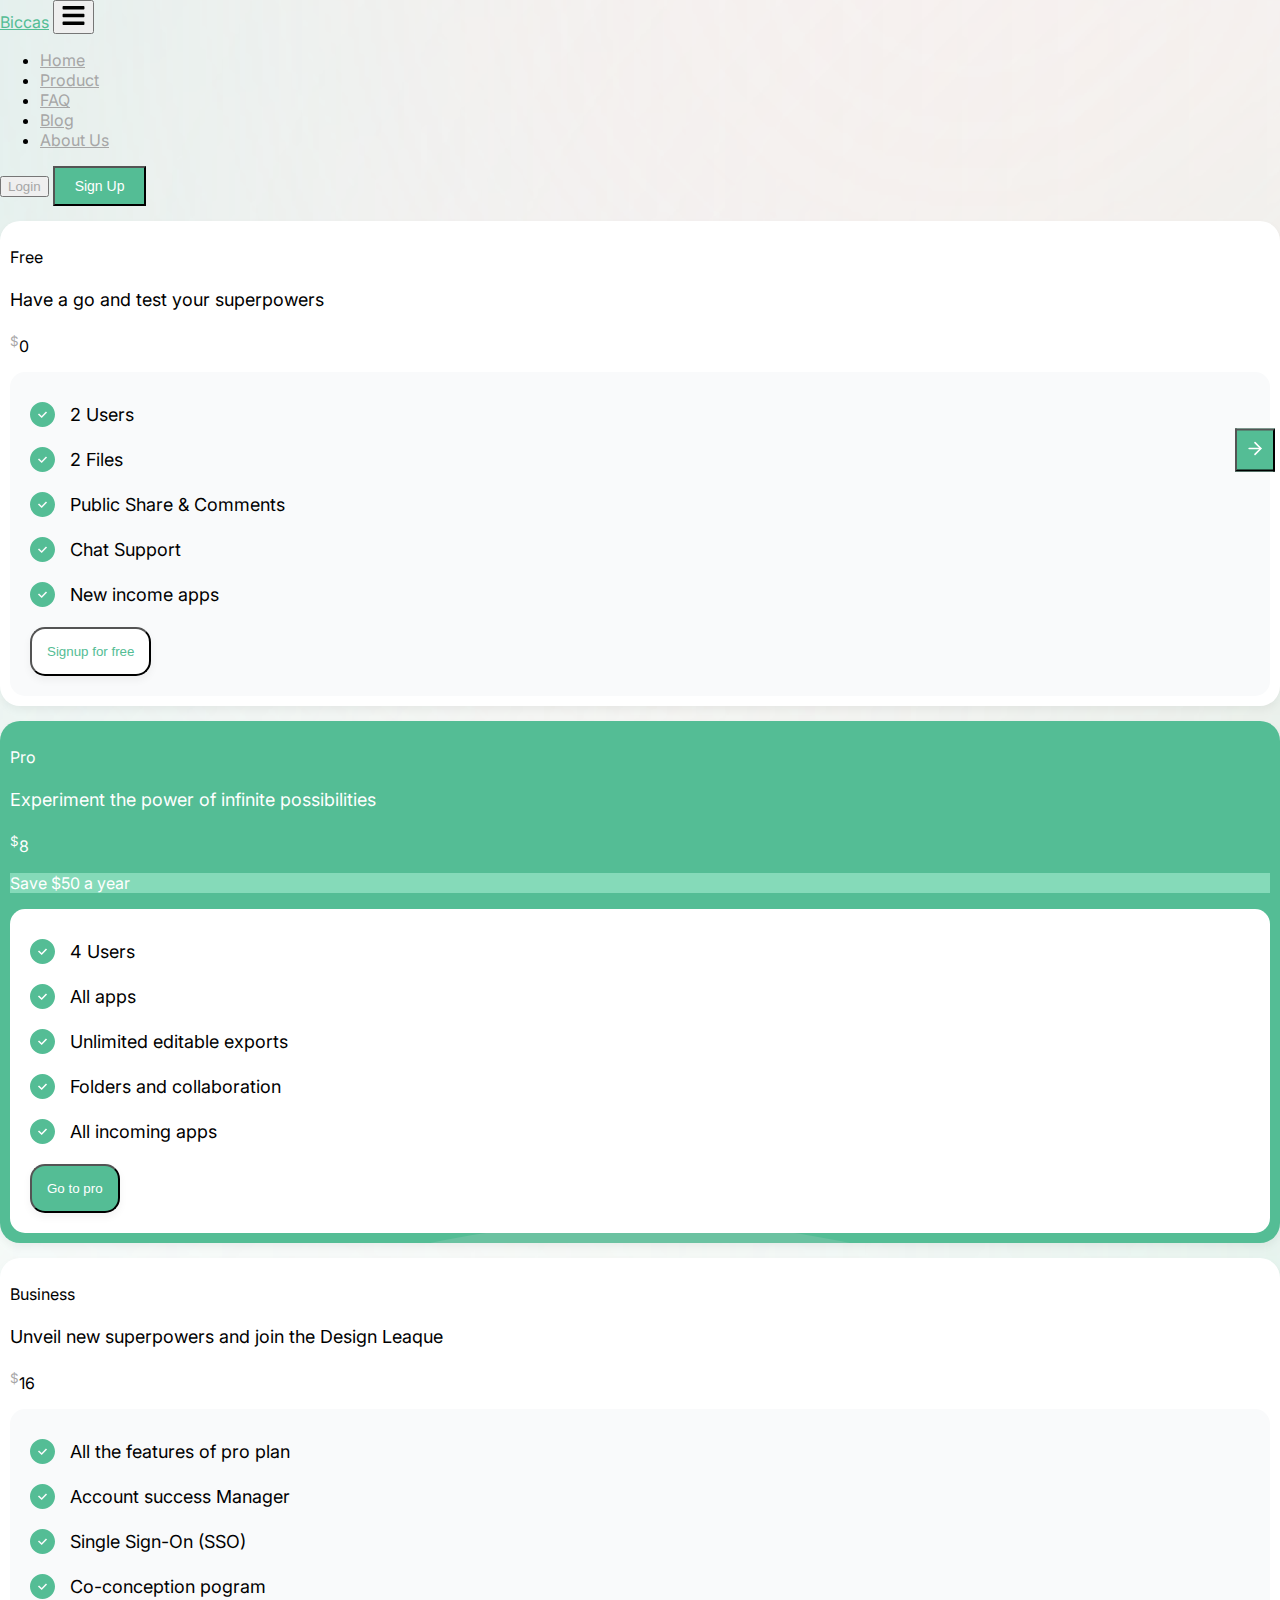
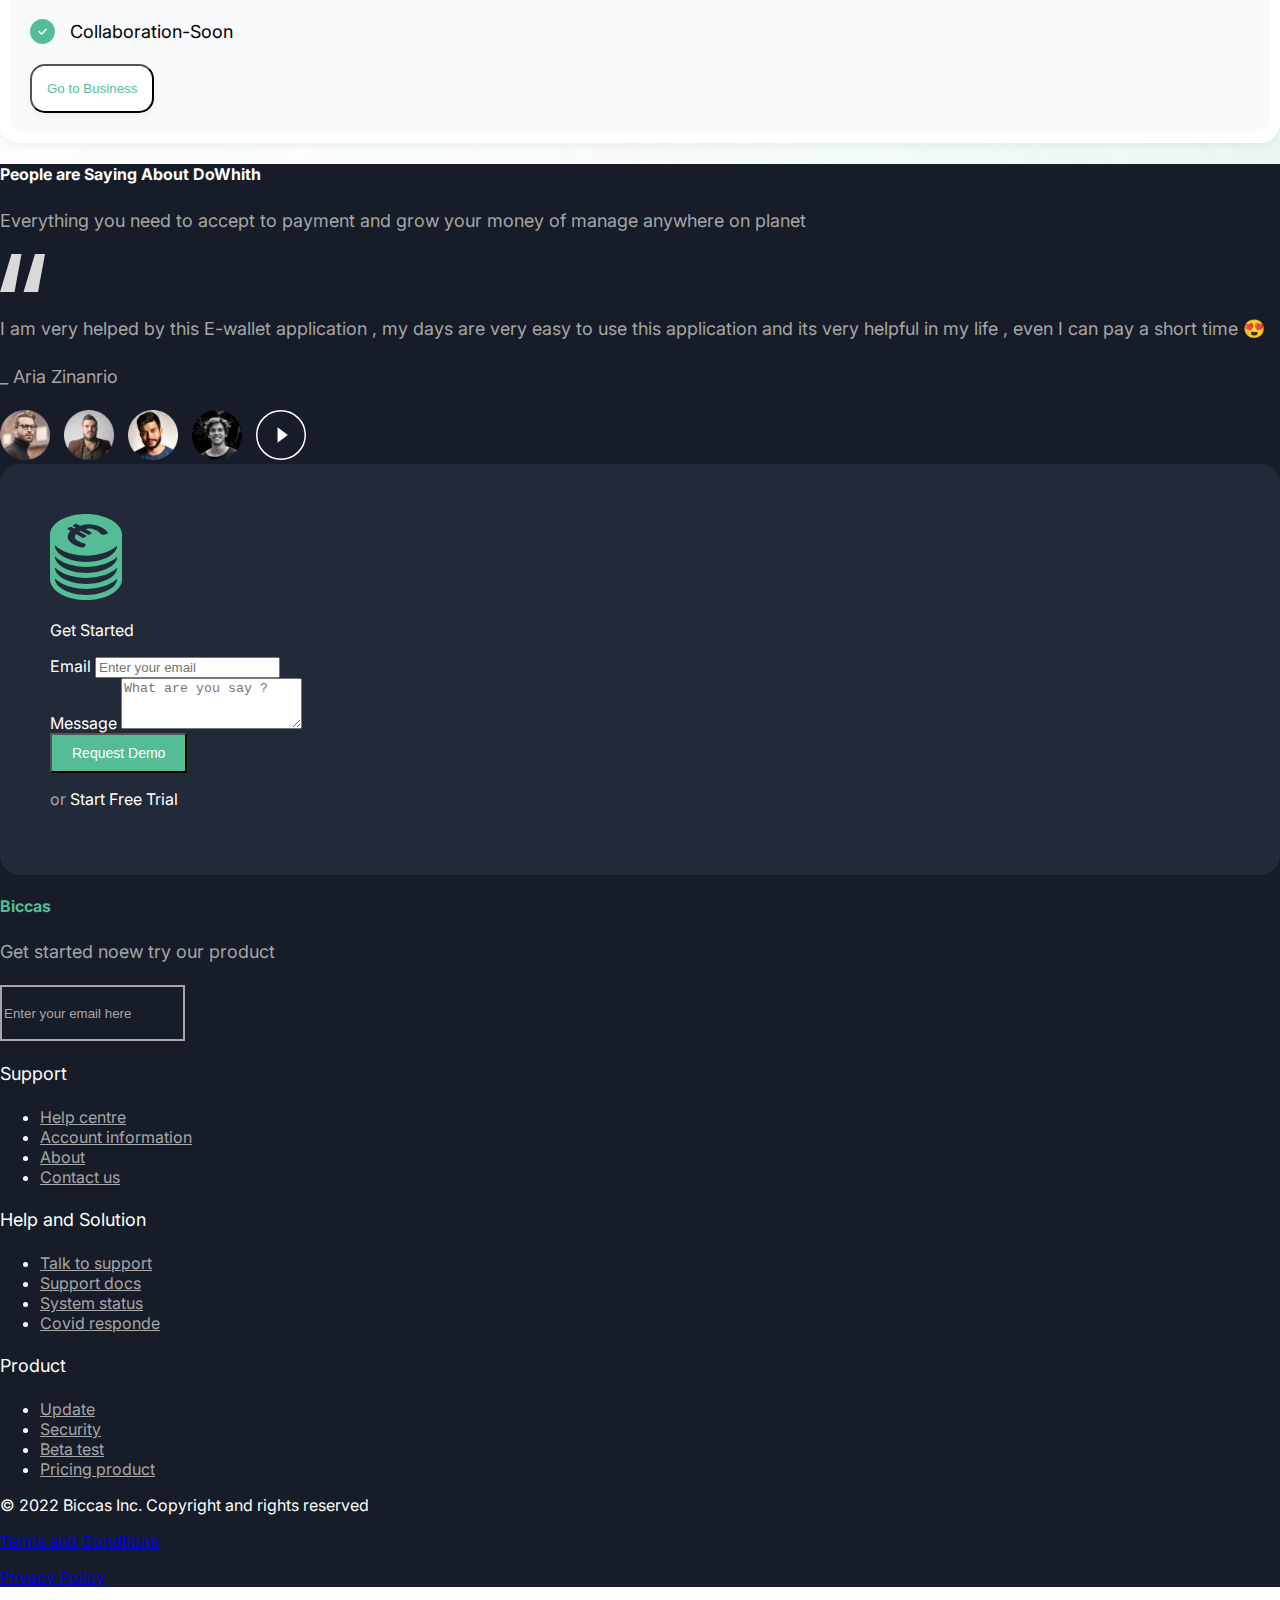
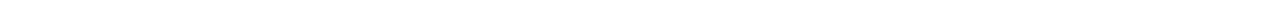
<file: Biccas/Product.html>
<!doctype html>
<html lang="en">

<head>
    <meta charset="utf-8">
    <meta name="viewport" content="width=device-width, initial-scale=1">
    <title>Biccas (Product)</title>
    <link href="https://cdn.jsdelivr.net/npm/bootstrap@5.3.1/dist/css/bootstrap.min.css" rel="stylesheet"
        integrity="sha384-4bw+/aepP/YC94hEpVNVgiZdgIC5+VKNBQNGCHeKRQN+PtmoHDEXuppvnDJzQIu9" crossorigin="anonymous">
    <link rel="preconnect" href="https://fonts.googleapis.com">
    <link rel="preconnect" href="https://fonts.gstatic.com" crossorigin>
    <link href="https://fonts.googleapis.com/css2?family=Inter&display=swap" rel="stylesheet">
    <link href="css/style.css" rel="stylesheet">
</head>

<body>
    <div class="header-bg">
        <header class="pb-3 mb-4">
            <nav class="navbar navbar-expand-lg">
                <div class="container">
                    <a href="#" class="text-decoration-none display-5 lh-sm fw-bold logo">Biccas</a>
                    <button class="navbar-toggler border-0" type="button" data-bs-toggle="collapse"
                        data-bs-target="#navbarSupportedContent" aria-controls="navbarSupportedContent"
                        aria-expanded="false" aria-label="Toggle navigation">
                        <img src="./images/icons/menu_bar.svg" alt="" />
                    </button>
                    <div class="collapse navbar-collapse" id="navbarSupportedContent">
                        <ul class="navbar-nav mx-auto mb-2 mb-lg-0">
                            <li class="nav-item">
                                <a class="nav-link active" aria-current="page" href="index.html">Home</a>
                            </li>
                            <li class="nav-item">
                                <a class="nav-link" href="Product.html">Product</a>
                            </li>
                            <li class="nav-item">
                                <a class="nav-link" href="FAQ.html">FAQ</a>
                            </li>
                            <li class="nav-item">
                                <a class="nav-link" href="Blog.html">Blog</a>
                            </li>
                            <li class="nav-item">
                                <a class="nav-link" href="About Us.html">About Us</a>
                            </li>
                        </ul>
                        <form class="d-flex" role="search">
                            <button class="btn text-gray-color">Login</button>
                            <button class="btn btn-main p-2">Sign Up</button>
                        </form>
                    </div>
                </div>
            </nav>
        </header>

        <div class="row align-items-center py-5">
            <div class="col-md-4">
                <div class="planCards">
                    <div class="text-center">
                        <p class="fs-4 fw-bold mt-3 mb-1 text-center">Free</p>
                        <p class="p text-center">Have a go and test your superpowers</p>
                        <p class="fs-1 fw-bold"><sup class="fs-5 text-gray-color">$</sup>0</p>
                    </div>
                    <div class="planCardinBG">
                        <ul class="benifitsList">
                            <li class="p">2 Users</li>
                            <li class="p">2 Files</li>
                            <li class="p">Public Share & Comments</li>
                            <li class="p">Chat Support</li>
                            <li class="p">New income apps</li>
                        </ul>
                        <button class="btn w-100" type="button">Signup for free</button>
                    </div>
                </div>
            </div>
            <div class="col-md-4">
                <div class="planCards active">
                    <div class="text-center">
                        <p class="fs-4 fw-bold mt-3 mb-1">Pro</p>
                        <p class="p">Experiment the power of infinite possibilities</p>
                        <p class="fs-1 fw-bold"><sup class="fs-5">$</sup>8</p>
                        <p class="btn" style="background-color: #85DAB9; color: #fff;">Save $50 a year</p>
                    </div>
                    <div class="planCardinBG">
                        <ul class="benifitsList">
                            <li class="p">4 Users</li>
                            <li class="p">All apps</li>
                            <li class="p">Unlimited editable exports</li>
                            <li class="p">Folders and collaboration</li>
                            <li class="p">All incoming apps</li>
                        </ul>
                        <button class="btn w-100" type="button">Go to pro</button>
                    </div>
                </div>
            </div>
            <div class="col-md-4">
                <div class="planCards">
                    <div class="text-center">
                        <p class="fs-4 fw-bold mt-3 mb-1 text-center">Business</p>
                        <p class="p text-center">Unveil new superpowers and join the Design Leaque</p>
                        <p class="fs-1 fw-bold"><sup class="fs-5 text-gray-color">$</sup>16</p>
                    </div>
                    <div class="planCardinBG">
                        <ul class="benifitsList">
                            <li class="p">All the features of pro plan</li>
                            <li class="p">Account success Manager</li>
                            <li class="p">Single Sign-On (SSO)</li>
                            <li class="p">Co-conception pogram</li>
                            <li class="p">Collaboration-Soon</li>
                        </ul>
                        <button class="btn w-100" type="button">Go to Business</button>
                    </div>
                </div>
            </div>
        </div>

    <footer class="pt-3 footer-bg">
        <div class="container">
            <div class="row py-5">
                <div class="col-md-6 mt-5 text-center-md">
                    <h4 class="display-5 lh-sm fw-bold">People are Saying About DoWhith</h4>
                    <p class="p mt-4 text-gray-color">
                        Everything you need to accept to payment and grow your money of manage anywhere on planet
                    </p>
                    <div class="review">
                        <img src="./images/icons/quotes.svg" class="d-block mx-auto-md" />
                        <p class="p mt-4 text-gray-color">I am very helped by this E-wallet application , my days are
                            very easy to use this application and its very helpful in my life , even I can pay a short time 😍</p>
                        <p class="p mt-5 text-gray-color">_ Aria Zinanrio</p>
                        <div class="d-flex flex-wrap reviewImg justify-content-center-md">
                            <img src="./images/user1.png" alt="" />
                            <img src="./images/user2.png" alt="" />
                            <img src="./images/user3.png" alt="" />
                            <img src="./images/user4.png" alt="" />
                            <img src="./images/icons/light_play.svg" alt="" />
                        </div>
                    </div>
                </div>
                <div class="col-md-6 mt-5">
                    <div class="formBox">
                        <img src="./images/icons/formLogo.svg" class="d-block mx-auto" alt="" />
                        <p class="fs-4 fw-bold mt-3 mb-1 text-center">Get Started</p>
                        <form>
                            <div class="mb-3">
                                <label for="exampleInputEmail1" class="form-label">Email</label>
                                <input type="email" class="form-control" id="exampleInputEmail1"
                                    placeholder="Enter your email">
                            </div>
                            <div class="mb-3">
                                <label for="exampleFormControlTextarea1" class="form-label">Message</label>
                                <textarea class="form-control" id="exampleFormControlTextarea1" rows="3"
                                    placeholder="What are you say ?"></textarea>
                            </div>
                            <button type="submit" class="btn btn-main w-100">Request Demo</button>
                            <p class="text-end"><span class="text-gray-color">or</span> Start Free Trial</p>
                        </form>
                    </div>
                </div>
            </div>
            <div class="row pt-5 pb-2">
                <div class="col-md-6">
                    <h4 class="display-5 lh-sm fw-bold logo">Biccas</h4>
                    <p class="p text-gray-color">Get started noew try our product</p>
                    <form>
                        <div class="position-relative inputwithButton">
                            <input type="email" class="form-control rounded-pill" placeholder="Enter your email here">
                            <button class="btn btn-main rounded-circle" type="button">
                                <img src="./images/icons/arrow.svg" alt="" />
                            </button>
                        </div>
                    </form>
                </div>
                <div class="col-md-6">
                    <div class="row">
                        <div class="col-md-4 mt-4">
                            <p class="p">Support</p>
                            <ul class="navbar-nav">
                                <li class="nav-item">
                                    <a class="nav-link px-0 py-1 text-gray-color" aria-current="page" href="#">Help
                                        centre</a>
                                </li>
                                <li class="nav-item">
                                    <a class="nav-link px-0 py-1 text-gray-color" aria-current="page" href="#">Account
                                        information</a>
                                </li>
                                <li class="nav-item">
                                    <a class="nav-link px-0 py-1 text-gray-color" aria-current="page" href="#">About</a>
                                </li>
                                <li class="nav-item">
                                    <a class="nav-link px-0 py-1 text-gray-color" aria-current="page" href="#">Contact
                                        us</a>
                                </li>
                            </ul>
                        </div>
                        <div class="col-md-4 mt-4">
                            <p class="p">Help and Solution</p>
                            <ul class="navbar-nav">
                                <li class="nav-item">
                                    <a class="nav-link px-0 py-1 text-gray-color" aria-current="page" href="#">Talk to
                                        support</a>
                                </li>
                                <li class="nav-item">
                                    <a class="nav-link px-0 py-1 text-gray-color" aria-current="page" href="#">Support
                                        docs</a>
                                </li>
                                <li class="nav-item">
                                    <a class="nav-link px-0 py-1 text-gray-color" aria-current="page" href="#">System
                                        status</a>
                                </li>
                                <li class="nav-item">
                                    <a class="nav-link px-0 py-1 text-gray-color" aria-current="page" href="#">Covid
                                        responde</a>
                                </li>
                            </ul>
                        </div>
                        <div class="col-md-4 mt-4">
                            <p class="p">Product</p>
                            <ul class="navbar-nav">
                                <li class="nav-item">
                                    <a class="nav-link px-0 py-1 text-gray-color" aria-current="page"
                                        href="#">Update</a>
                                </li>
                                <li class="nav-item">
                                    <a class="nav-link px-0 py-1 text-gray-color" aria-current="page"
                                        href="#">Security</a>
                                </li>
                                <li class="nav-item">
                                    <a class="nav-link px-0 py-1 text-gray-color" aria-current="page" href="#">Beta
                                        test</a>
                                </li>
                                <li class="nav-item">
                                    <a class="nav-link px-0 py-1 text-gray-color" aria-current="page" href="#">Pricing
                                        product</a>
                                </li>
                            </ul>
                        </div>
                    </div>
                </div>
            </div>
            <div class="d-flex flex-wrap justify-content-between mt-5">
                <p>&copy; 2022 Biccas Inc. Copyright and rights reserved</p>
                <div class="d-flex">
                    <p><a href="#" class="nav-link">Terms and Condtions</a></p>
                    <p><a href="#" class="nav-link ms-3">Privacy Policy</a></p>
                </div>
            </div>
        </div>
    </footer>

    <script src="https://cdn.jsdelivr.net/npm/bootstrap@5.3.1/dist/js/bootstrap.bundle.min.js"
        integrity="sha384-HwwvtgBNo3bZJJLYd8oVXjrBZt8cqVSpeBNS5n7C8IVInixGAoxmnlMuBnhbgrkm"
        crossorigin="anonymous"></script>
</body>

</html>
</file>
<file: Biccas/css/style.css>
body {
    padding: 0;
    margin: 0;
    font-family: 'Inter', sans-serif;
}

.header-bg {
    background-image: url(../images/Header_BG.svg);
    background-size: cover;
    background-position: center;
}

.text-gray-color{
    color: #A6A6A6;
}

.logo{
    color: #54BD95;
}

.navbar-nav .nav-link{
    color: #A6A6A6;
}

.navbar-nav .nav-link:hover{
    color: #000;
}

.hero-section-heading::after {
    content: url(../images/headerSection.svg);
    display: block;
    width: 75%;
    height: 30px;
    margin-bottom: 40px;
}

.p {
    font-size: 18px;
    line-height: 30px;
}

.btn-main {
    background-color: #54BD95 !important;
    color: #fff;
    font-size: 14px;
    padding: 10px 20px;
}

.client-logo {
    width: auto;
    height: 45px;
    padding: 5px 20px;
}

.btn.fs-6 {
    font-size: 14px !important;
}

.icon-container {
    width: 40px;
    height: 40px;
    background-color: #fff;
    border-radius: 12px;
    padding: 10px;
    box-shadow: 0px 4px 9px 0px rgba(0, 0, 0, 0.05);
}

.icons {
    width: 25px;
    height: 25px;
}

.bg-light-green {
    background-color: #F9F8FE;
}

.details-bgColor{
    background-image: url(../images/mainSectionBG.svg);
    background-size: 100%;
}

.benifitsList {
    padding: 0;
    margin: 0;
    list-style-type: none;
}

.benifitsList>li {
    background: url('../images/icons/list_check.svg') no-repeat;
    padding-left: 40px;
    margin: 20px 0px;
    font-size: 18px;
    line-height: 25px;
}

.planTab{
    display: inline-flex;
    border-radius: 10px;
    background-color: #fff;
    box-shadow: 0px 4px 9px 0px rgba(0, 0, 0, 0.05);
    padding: 5px;
}

.nav-pills>.nav-item>.nav-link{
    color: #000;
    padding: 8px 25px;
}

.nav-pills>.nav-item>.nav-link.active{
    background-color: #54BD95 !important;
    color: #fff;    
}

.planCards{
    border-radius: 20px;
    background: #fff;
    box-shadow: 0px 4px 9px 0px rgba(0, 0, 0, 0.05);
    padding: 10px;
    margin-top: 15px;
}

.planCards>.planCardinBG{
    border-radius: 15px;
    background-color: #F9FAFB;
    padding: 10px 20px;
}

.planCards>.planCardinBG>button{
    background-color: #fff;
    border-radius: 15px;
    color: #54BD95;
    padding: 15px;
    margin-bottom: 10px;
    box-shadow: 0px 4px 9px 0px rgba(0, 0, 0, 0.05);
}

.planCards.active{
    background-image: url('../images/cardBG.svg');
    background-size: cover;
    color: #fff;
}

.planCards.active>.planCardinBG{
    background-color: #fff;
    color: #000;
}

.planCards.active>.planCardinBG>button{
    color: #fff;
    background-color: #54BD95;
}

.footer-bg{
    background-color: #161C28;
    color: #fff;
}

.review>.reviewImg>img{
    width: 50px;
    height: 50px;
    margin-right: 10px;
}

.formBox{
    background-color: #222938;
    border-radius: 20px;
    padding: 50px;
}

.inputwithButton{
    width: 75%;
}

.inputwithButton>input{
    border: 2px solid #A6A6A6;
    height: 50px;
    background: transparent;
}

.inputwithButton>input::placeholder{
    color: #A6A6A6;
}

.inputwithButton>button{
    position: absolute;
    top: 50%;
    right: 5px;
    transform: translateY(-50%);
    padding: 8px;
}

.inputwithButton>button>img{
    width: 20px;
    height: 20px;
}

.avatar-card{
    background-color: #fff;
    border-radius: 10px;
    width: 200px;
    box-shadow: 0px 4px 9px 0px rgba(0, 0, 0, 0.05);
}

.avatar-card .card-text{
    font-size: 12px;
}

.avatar-card .card-amt{
    font-size: 14px;
}

.avatar-card .card-button button{
    font-size: 12px;
    background-color: #54BD95;
    color: #fff;
}

.heroSectionImg{
    width: 70%;
}

@media (max-width: 992px) {
}

@media (max-width: 768px) {
    .p {
        font-size: 16px;
        line-height: 22px;
    }

    .formBox{
        padding: 25px;
    }

    .inputwithButton{
        width: 100%;
    }

    .text-center-md{
        text-align: center;
    }

    .hero-section-heading::after{
        margin-left: 50%;
        transform: translateX(-50%);
    }

    .mx-auto-md{
        margin-left: auto;
        margin-right: auto;
    }

    .justify-content-center-md{
        justify-content: center;
    }

    .flex-wrap-md{
        flex-wrap: wrap;
    }
}

@media (max-width: 576px) {
    .review>.reviewImg>img{
        width: 40px;
        height: 40px;
    }

    .heroSectionImg{
        width: 80%;
    }

    .avatar-card{
        width: 160px;
    }

    .creditCardImg{
        width: 150px;
        height: auto;
    }
}




/* FAQ Section */

@import url('https://fonts.googleapis.com/css?family=Hind:300,400&display=swap');
.faq-container {
  margin: 0 auto;
  padding: 4rem;
  width: 48rem;
}
.accordion .accordion-item {
  border-bottom: 1px solid #e5e5e5;
}
.accordion .accordion-item button[aria-expanded='true'] {
  border-bottom: 1px solid #03b5d2;
}
.accordion button {
  position: relative;
  display: block;
  text-align: left;
  width: 100%;
  padding: 1em 0;
  color: #7288a2;
  font-size: 1.15rem;
  font-weight: 400;
  border: none;
  background: none;
  outline: none;
}
.accordion button:hover,
.accordion button:focus {
  cursor: pointer;
  color: #03b5d2;
}
.accordion button:hover::after,
.accordion button:focus::after {
  cursor: pointer;
  color: #03b5d2;
  border: 1px solid #03b5d2;
}
.accordion button .accordion-title {
  padding: 1em 1.5em 1em 0;
}
.accordion button .icon {
  display: inline-block;
  position: absolute;
  top: 18px;
  right: 0;
  width: 22px;
  height: 22px;
  border: 1px solid;
  border-radius: 22px;
}
.accordion button .icon::before {
  display: block;
  position: absolute;
  content: '';
  top: 9px;
  left: 5px;
  width: 10px;
  height: 2px;
  background: currentColor;
}
.accordion button .icon::after {
  display: block;
  position: absolute;
  content: '';
  top: 5px;
  left: 9px;
  width: 2px;
  height: 10px;
  background: currentColor;
}
.accordion button[aria-expanded='true'] {
  color: #03b5d2;
}
.accordion button[aria-expanded='true'] .icon::after {
  width: 0;
}
.accordion button[aria-expanded='true'] + .accordion-content {
  opacity: 1;
  max-height: 9em;
  transition: all 200ms linear;
  will-change: opacity, max-height;
}
.accordion .accordion-content {
  opacity: 0;
  max-height: 0;
  overflow: hidden;
  transition: opacity 200ms linear, max-height 200ms linear;
  will-change: opacity, max-height;
}
.accordion .accordion-content p {
  font-size: 1rem;
  font-weight: 300;
  margin: 2em 0;
}


/* Blog styles */

.au-heading{
    width: 90%;
    display: flex;
    justify-content: center;
    align-items: center;
    flex-direction: column;
    text-align: center;
    margin: 20px auto;
}
.au-heading h1{
    font-size: 50px;
    color: #000;
    margin-bottom: 25px;
    position: relative;
}.au-heading h1::after{
    content: "";
    position: absolute;
    width: 100%;
    height: 4px;
    display: block;
    margin: 0 auto;
    background-color: #54BD95;
}
.au-heading p{
    font-size: 18px;
    color: #666;
    margin-bottom: 35px;
}
.au-container {
    width: 90%;
    margin: 0 auto;
    padding: 10px 20px;
}
.about{
    display: flex;
    justify-content: space-between;
    align-items: center;
    flex-wrap: wrap;
}
.about-image{
    flex: 1;
    margin-right: 40px;
    overflow: hidden;
}
.about-image img{
    max-width: 100%;
    height: auto;
    display: block;
    transition: 0.5s ease;
}
.about-image:hover img{
    transform: scale(1.2);
}
.about-content{
    flex: 1;
}
.about-content h2{
    font-size: 23px;
    margin-bottom: 15px;
    color: #333;

}
.about-content p{
    font-size: 18px;
    line-height: 1.5;
    color: #666;
}
.about-content .read-more{
    display: inline-block;
    padding: 10px 20px;
    background-color: #54BD95;
    color: #fff;
    font-size: 19px;
    text-decoration: none;
    border-radius: 25px;
    margin-top: 15px;
    transition: 0.3s ease;
}
.about-content .read-more:hover{
    background-color: #429777;
}
@media screen and (max-width: 768px){
    .au-heading{
        padding: 0px 20px;

    }
    .au-heading h1{
        font-size: 36px;
    }
    .au-heading p{
        font-size: 17px;
        margin-bottom: 0px;
    }
    .au-container{
        padding: 0px;
    }
    .about{
        padding: 20px;
        flex-direction: column;
    }
    .about-image{
        margin-right: 0px;
        margin-bottom: 20px;
    }
    .about-content p{
        padding: 0px;
        font-size: 16px;
    }
    .about-content .read-more{
        font-size: 16px;
    }
}
</file>
